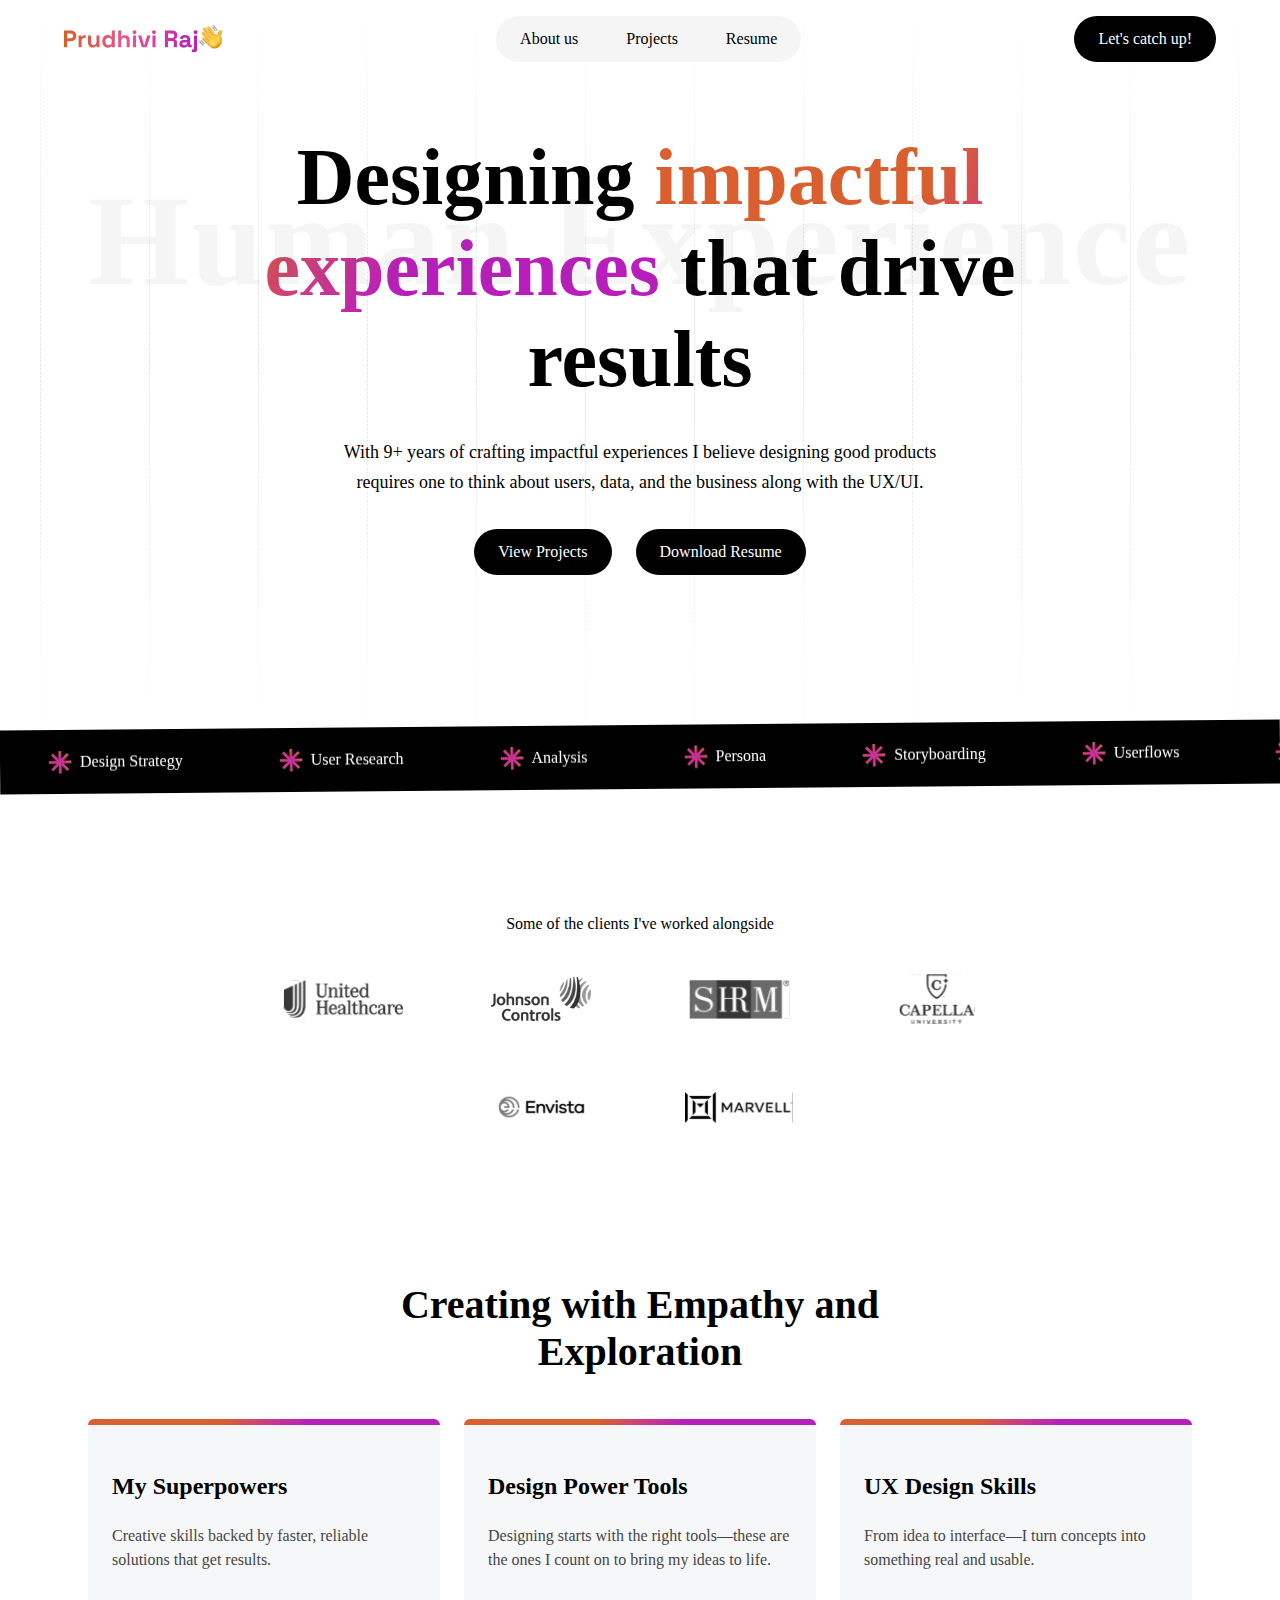
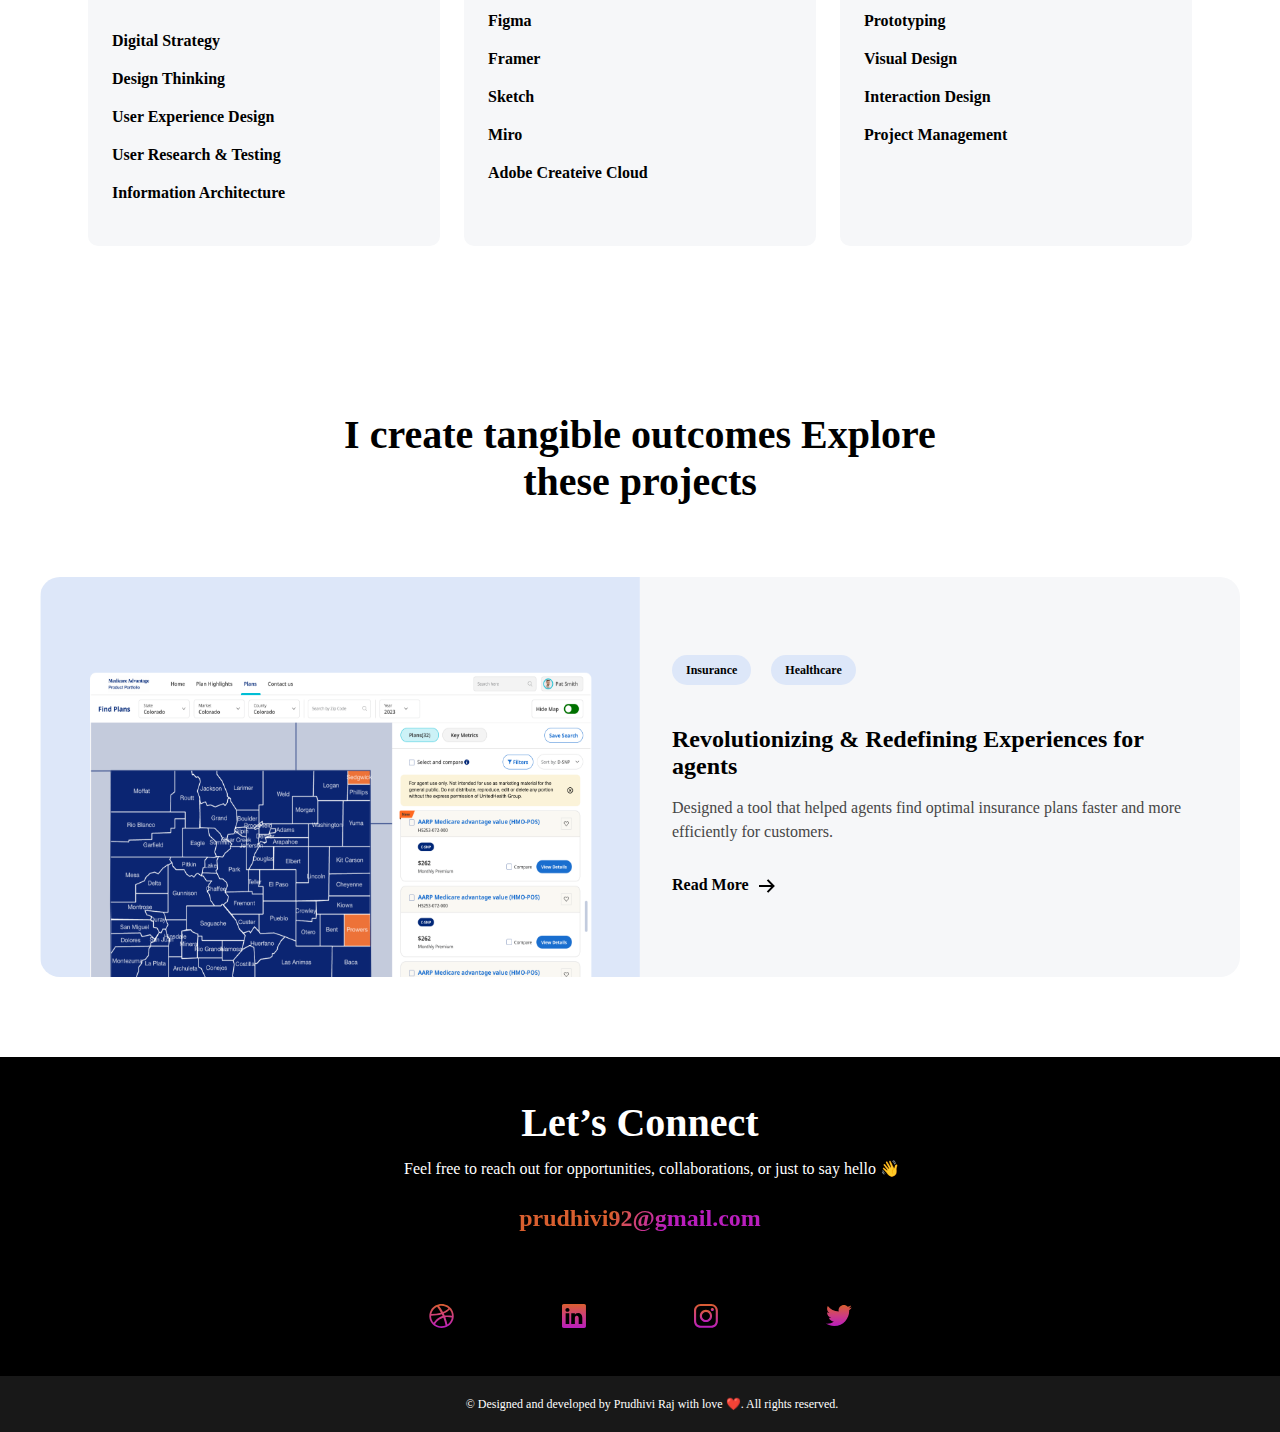
<file: index.html>
<html>

<head>
    <meta charset="UTF-8" />
    <meta name="viewport" content="width=device-width, initial-scale=1.0" />
    <title>Prudhivi Raj</title>
    <link rel="stylesheet" href="css/portfolio.css" />
</head>


<body>
    <div class="container">
        <!-- <div class="bgimage"> <img src="images/bgimage.png" alt="background"></div> -->
        <div class=navbar>
            <div class="logo">
                <a href="Home.html"><img src="images/prudhiviraj.svg" alt="dummylogo"></a>
            </div>
            <div>
                <ul class="nav">
                    <li class="navigation1">
                        <a href="#" class="Textlink2">About us</a>
                    </li>

                    <li class="navigation1">
                        <a href="#" class="Textlink2">Projects</a>
                    </li>
                    <li class="navigation1">
                        <a href="#" class="Textlink2">Resume</a>
                    </li>
                </ul>
            </div>
            <div class="btn">
                <button class="button">Let's catch up!</button>
                <div class="hamburger">

                    <span></span>
                    <span></span>
                    <span></span>

                </div>
            </div>

        </div>




        <div class="hero_section">
            <h1>Designing <span class="text_color">impactful
                    experiences </span>that drive results</h1>

            <p class="text_paragraph">
                With 9+ years of crafting impactful experiences I believe designing good products requires one to think
                about users, data, and the business along with the UX/UI.
            </p>
            <div class="actions">
                <div class="btn">
                    <button class="button">View Projects</button>
                </div>
                <div class="btn">
                    <button class="button">Download Resume</button>
                </div>
            </div>
        </div>
        <div class="bg_text">Human Experience</div>

    </div>

    <div class="scrolllist">
        <div class="scroll-one">
            <div class="card">
                <img src="images/Star.svg" alt="Girl in a jacket">
                <p>Design Strategy</p>
            </div>
            <div class="card">
                <img src="images/Star.svg" alt="Girl in a jacket">
                <p>User Research</p>
            </div>
            <div class="card">
                <img src="images/Star.svg" alt="Girl in a jacket">
                <p>Analysis</p>
            </div>
            <div class="card">
                <img src="images/Star.svg" alt="Girl in a jacket">
                <p>Persona</p>
            </div>
            <div class="card">
                <img src="images/Star.svg" alt="Girl in a jacket">
                <p>Storyboarding</p>
            </div>
            <div class="card">
                <img src="images/Star.svg" alt="Girl in a jacket">
                <p>Userflows</p>
            </div>
            <div class="card">
                <img src="images/Star.svg" alt="Girl in a jacket">
                <p>Information Architecture</p>
            </div>
            <div class="card">
                <img src="images/Star.svg" alt="Girl in a jacket">
                <p>Prototype</p>
            </div>
            <div class="card">
                <img src="images/Star.svg" alt="Girl in a jacket">
                <p>Branding</p>
            </div>
            <div class="card">
                <img src="images/Star.svg" alt="Girl in a jacket">
                <p>Visual Design</p>
            </div>
            <div class="card">
                <img src="images/Star.svg" alt="Girl in a jacket">
                <p>User Testing</p>
            </div>
            <div class="card">
                <img src="images/Star.svg" alt="Girl in a jacket">
                <p>Analysis</p>
            </div>
            <div class="card">
                <img src="images/Star.svg" alt="Girl in a jacket">
                <p>Iteration</p>
            </div>
            <div class="card">
                <img src="images/Star.svg" alt="Girl in a jacket">
                <p>Devloper Hands-off</p>
            </div>
            <div class="card">
                <img src="images/Star.svg" alt="Girl in a jacket">
                <p>Project Delivery</p>
            </div>

        </div>
        <div class="scroll-two">
            <div class="card">
                <img src="images/Star.svg" alt="Girl in a jacket">
                <p>Second Design</p>
            </div>
            <div class="card">
                <img src="images/Star.svg" alt="Girl in a jacket">
                <p>User Research</p>
            </div>
            <div class="card">
                <img src="images/Star.svg" alt="Girl in a jacket">
                <p>Analysis</p>
            </div>
            <div class="card">
                <img src="images/Star.svg" alt="Girl in a jacket">
                <p>Persona</p>
            </div>
            <div class="card">
                <img src="images/Star.svg" alt="Girl in a jacket">
                <p>Storyboarding</p>
            </div>
            <div class="card">
                <img src="images/Star.svg" alt="Girl in a jacket">
                <p>Userflows</p>
            </div>
            <div class="card">
                <img src="images/Star.svg" alt="Girl in a jacket">
                <p>Information Architecture</p>
            </div>
            <div class="card">
                <img src="images/Star.svg" alt="Girl in a jacket">
                <p>Prototype</p>
            </div>
            <div class="card">
                <img src="images/Star.svg" alt="Girl in a jacket">
                <p>Branding</p>
            </div>
            <div class="card">
                <img src="images/Star.svg" alt="Girl in a jacket">
                <p>Visual Design</p>
            </div>
            <div class="card">
                <img src="images/Star.svg" alt="Girl in a jacket">
                <p>User Testing</p>
            </div>
            <div class="card">
                <img src="images/Star.svg" alt="Girl in a jacket">
                <p>Analysis</p>
            </div>
            <div class="card">
                <img src="images/Star.svg" alt="Girl in a jacket">
                <p>Iteration</p>
            </div>
            <div class="card">
                <img src="images/Star.svg" alt="Girl in a jacket">
                <p>Devloper Hands-off</p>
            </div>
            <div class="card">
                <img src="images/Star.svg" alt="Girl in a jacket">
                <p>Project Delivery</p>
            </div>

        </div>
        <div class="scroll-three">
            <div class="card">
                <img src="images/Star.svg" alt="Girl in a jacket">
                <p>Thrid Design</p>
            </div>
            <div class="card">
                <img src="images/Star.svg" alt="Girl in a jacket">
                <p>User Research</p>
            </div>
            <div class="card">
                <img src="images/Star.svg" alt="Girl in a jacket">
                <p>Analysis</p>
            </div>
            <div class="card">
                <img src="images/Star.svg" alt="Girl in a jacket">
                <p>Persona</p>
            </div>
            <div class="card">
                <img src="images/Star.svg" alt="Girl in a jacket">
                <p>Storyboarding</p>
            </div>
            <div class="card">
                <img src="images/Star.svg" alt="Girl in a jacket">
                <p>Userflows</p>
            </div>
            <div class="card">
                <img src="images/Star.svg" alt="Girl in a jacket">
                <p>Information Architecture</p>
            </div>
            <div class="card">
                <img src="images/Star.svg" alt="Girl in a jacket">
                <p>Prototype</p>
            </div>
            <div class="card">
                <img src="images/Star.svg" alt="Girl in a jacket">
                <p>Branding</p>
            </div>
            <div class="card">
                <img src="images/Star.svg" alt="Girl in a jacket">
                <p>Visual Design</p>
            </div>
            <div class="card">
                <img src="images/Star.svg" alt="Girl in a jacket">
                <p>User Testing</p>
            </div>
            <div class="card">
                <img src="images/Star.svg" alt="Girl in a jacket">
                <p>Analysis</p>
            </div>
            <div class="card">
                <img src="images/Star.svg" alt="Girl in a jacket">
                <p>Iteration</p>
            </div>
            <div class="card">
                <img src="images/Star.svg" alt="Girl in a jacket">
                <p>Devloper Hands-off</p>
            </div>
            <div class="card">
                <img src="images/Star.svg" alt="Girl in a jacket">
                <p>Project Delivery</p>
            </div>

        </div>



    </div>




    <div class="logo_section">
        <p class="text_paragraph">
            Some of the clients I've worked alongside
        </p>
        <div class="Logo_Item">
            <div class="item">
                <img src="images/Group 14.svg" alt="Girl in a jacket">
            </div>
            <div class="item">
                <img src="images/Group 15.svg" alt="Girl in a jacket">
            </div>
            <div class="item">
                <img src="images/Group 16.svg" alt="Girl in a jacket">
            </div>
            <div class="item">
                <img src="images/Group 17.svg" alt="Girl in a jacket">
            </div>
            <div class="item">
                <img src="images/Group 18.svg" alt="Girl in a jacket">
            </div>
            <div class="item">
                <img src="images/Group 19.svg" alt="Girl in a jacket">
            </div>
        </div>
    </div>
    <div class="skills_section">
        <h2> Creating with Empathy and Exploration</h2>



        <div class="fold_section">
            <div class="skills">
                <div id="rectangle"></div>
                <h3>My Superpowers</h3>
                <p>
                    Creative skills backed by faster, reliable solutions that get results.
                </p>
                <ul style="padding-top: 20px;">
                    <li>
                        <a href="#" class="Text">Digital Strategy</a>
                    </li>
                    <li>
                        <a href="#" class="Text">Design Thinking</a>
                    </li>
                    <li>
                        <a href="#" class="Text">User Experience Design</a>
                    </li>
                    <li>
                        <a href="#" class="Text">User Research & Testing</a>
                    </li>
                    <li>
                        <a href="#" class="Text">Information Architecture</a>
                    </li>
                </ul>
            </div>

            <div class="skills">
                <div id="rectangle"></div>
                <h3>Design Power Tools</h3>
                <p>
                    Designing starts with the right tools—these are the ones I count on to bring my ideas to life.
                </p>
                <ul>
                    <li>
                        <a href="#" class="Text">Figma</a>
                    </li>
                    <li>
                        <a href="#" class="Text">Framer</a>
                    </li>
                    <li>
                        <a href="#" class="Text">Sketch</a>
                    </li>
                    <li>
                        <a href="#" class="Text">Miro</a>
                    </li>
                    <li>
                        <a href="#" class="Text">Adobe Createive Cloud</a>
                    </li>
                </ul>
            </div>
            <div class="skills">
                <div id="rectangle"></div>
                <h3>UX Design Skills</h3>
                <p>
                    From idea to interface—I turn concepts into something real and usable.
                </p>
                <ul>
                    <li>
                        <a href="#" class="Text">Prototyping</a>
                    </li>
                    <li>
                        <a href="#" class="Text">Visual Design</a>
                    </li>
                    <li>
                        <a href="#" class="Text">Interaction Design</a>
                    </li>
                    <li>
                        <a href="#" class="Text">Project Management</a>
                    </li>

                </ul>
            </div>


        </div>
    </div>
    <div class="projects_section">
        <h2> I create tangible outcomes Explore these projects</h2>
        <div class="project_a">
            <div class="image_area2">

                <img src="images/Banner.png" alt="Girl in a jacket">
            </div>
            <div class="text_area2">
                <span class="label" style="margin-right: 16px;">Insurance</span>
                <span class="label">Healthcare</span>


                <h3>Revolutionizing & Redefining Experiences for agents</h3>
                <p>

                    Designed a tool that helped agents find optimal insurance plans faster and more efficiently for
                    customers.
                </p>
                <div class="actions1">
                    <a href="Project Detail.html" class="Text"> Read More <img src="images/Arrow.svg" alt="Girl in a jacket"></a>
                </div>

            </div>
        </div>
        <!-- <div class="wholesection">
            <div class="project_a1">

                <div class="text_areabg"> -->
        <!-- <span class="label" style="margin-right: 16px;">Insurance</span>
                    <span class="label">Healthcare</span> -->
        <!-- <h3>Revolutionizing & Redefining Experiences for agents</h3>
                    <p>

                        Designed a tool that helped agents find optimal insurance plans faster and more efficiently for
                        customers.
                    </p>
                    <div class="actions1">
                        <a href="#" class="Text"> Read More <img src="images/Arrow.svg" alt="Girl in a jacket"></a>
                    </div>
                </div>
                <div class="image_areabg">
                </div>
            </div>
            <div class="project_a1">

                <div class="text_areabg">
                     <span class="label" style="margin-right: 16px;">Insurance</span>
                    <span class="label">Healthcare</span> -->
        <!-- <h3>Revolutionizing & Redefining Experiences for agents</h3>
        <p>

            Designed a tool that helped agents find optimal insurance plans faster and more efficiently for
            customers.
        </p>
        <div class="actions1">
            <a href="#" class="Text"> Read More <img src="images/Arrow.svg" alt="Girl in a jacket"></a>
        </div>
    </div> -->
        <!-- <div class="image_areabg">
    </div>
    </div>


    </div>

    </div> -->
        <!-- <div class="testimonal">
        <h2> What people say</h2>
        <div class="quote1">

            <div class="quote">
                <div class="colon">
                    <img src="images/quote image.svg" alt="Girl in a jacket">
                </div>
                <h3>
                    Very talented, very high potential designer. Interested in helping excel products and get
                    things
                    right.
                    Was able to figure out the direction of the startup, industry and product in no time.
                </h3>
                <p><b>Sai Krishna Reddy</p></b>
                <p>Senior Manager at Techolution</p>

            </div>
            <div class="image">

            </div>
        </div>
    </div> -->


    </div>
    <div class="footer">
        <div class="content">

            <!-- <h3>Are you ready for some design magic? <br><span class="text_color">Let’s Connect </span></br> -->
            <h2>Let’s Connect</h2>
            <p>Feel free to reach out for opportunities, collaborations, or just to say hello 👋
            </p>
        </div>

        <div class="contact">

            <!-- <div class="phone">
                <img src="images/Phone.svg" alt="Girl in a jacket">
                <p>+91 9502001931</p>

            </div> -->
            <div class="email">
                <!-- <img src="images/Email.svg" alt="Girl in a jacket"> -->
                <h3><span class="text_color">prudhivi92@gmail.com</span></h3>

            </div>
        </div>


        <div class="Socialmedia">

            <div class="dribble">
                <img src="images/Dribbble@2x.svg" alt="Girl in a jacket">


            </div>
            <div class="Linkedin">
                <img src="images/Linkedin@2x.svg" alt="Girl in a jacket">


            </div>
            <div class="Instagram">
                <img src="images/Instagram@2x 1.svg" alt="Girl in a jacket">

            </div>
            <div class="Twitter">
                <img src="images/Twitter@2x.svg" alt="Girl in a jacket">

            </div>

        </div>
        <div class="copyright">
            <p>© Designed and developed by Prudhivi Raj with love ❤️. All rights reserved.</p>

        </div>

    </div>

</body>

</html>
</file>
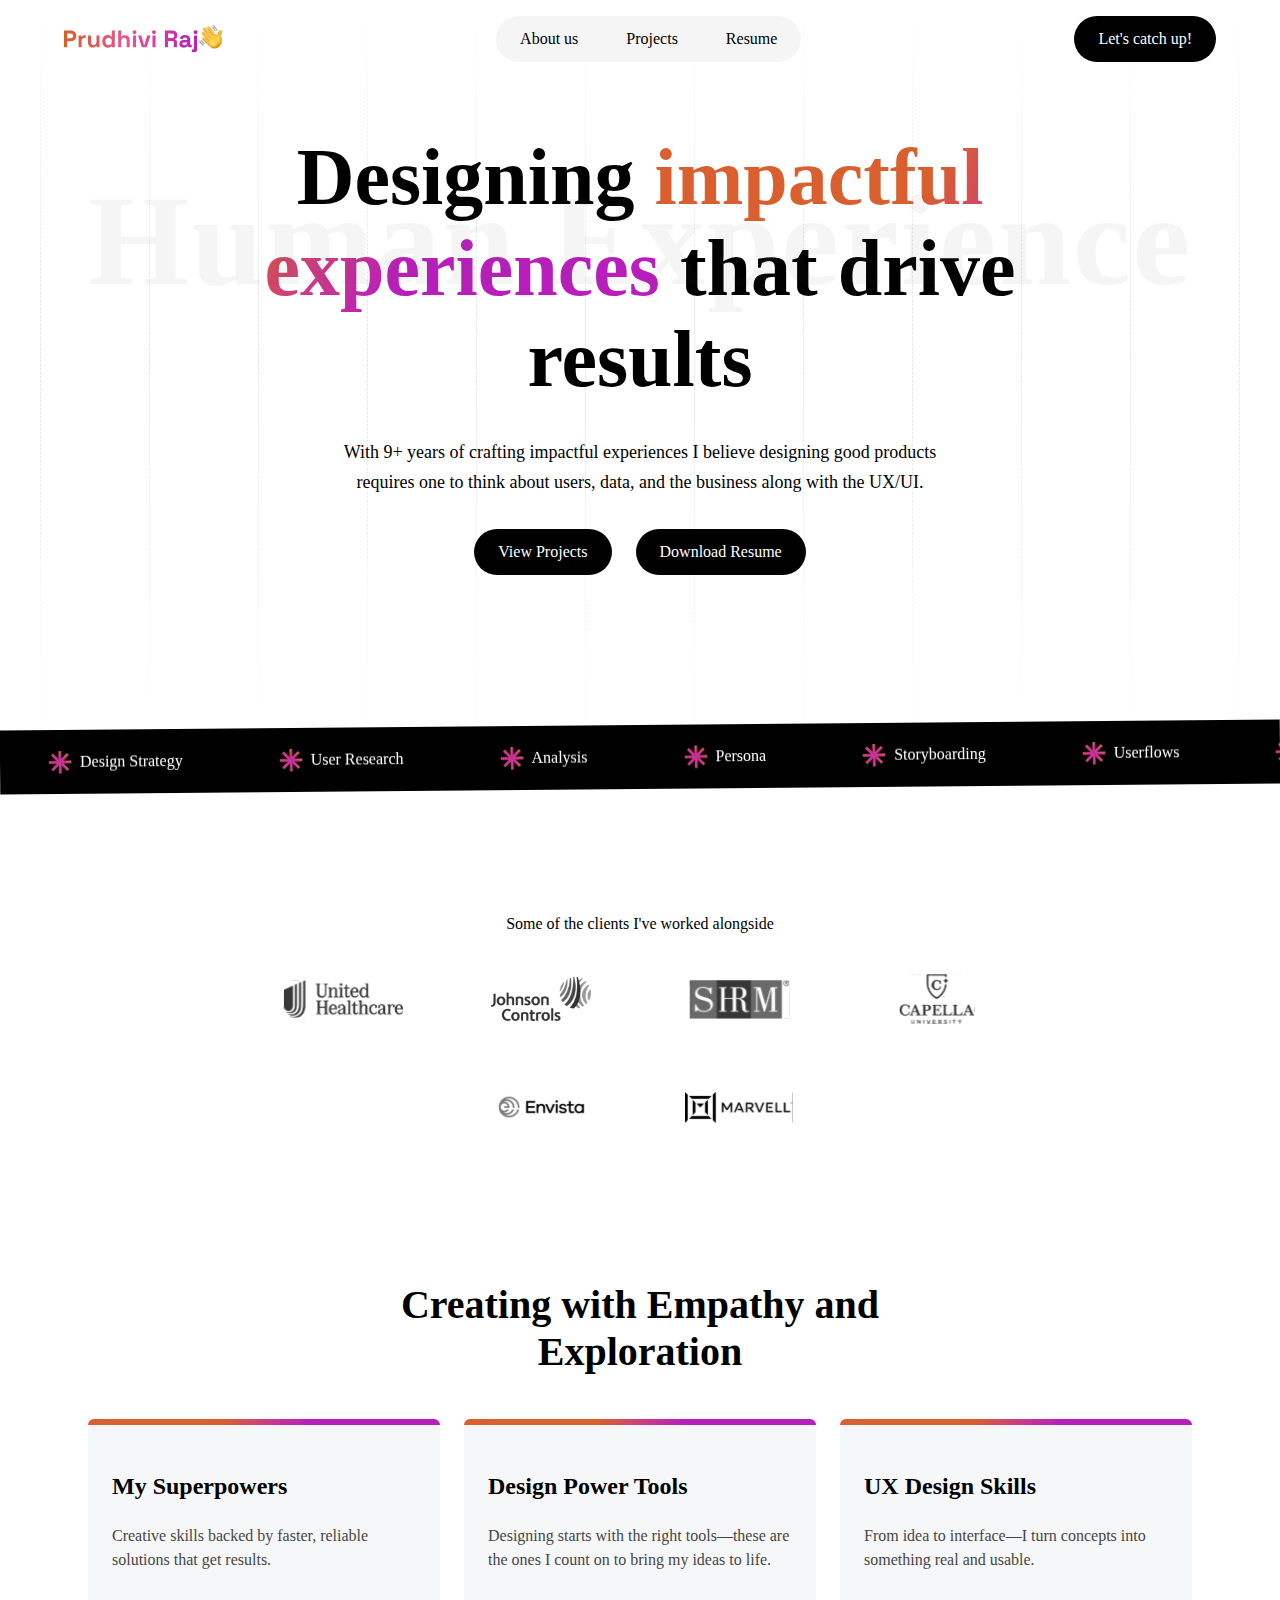
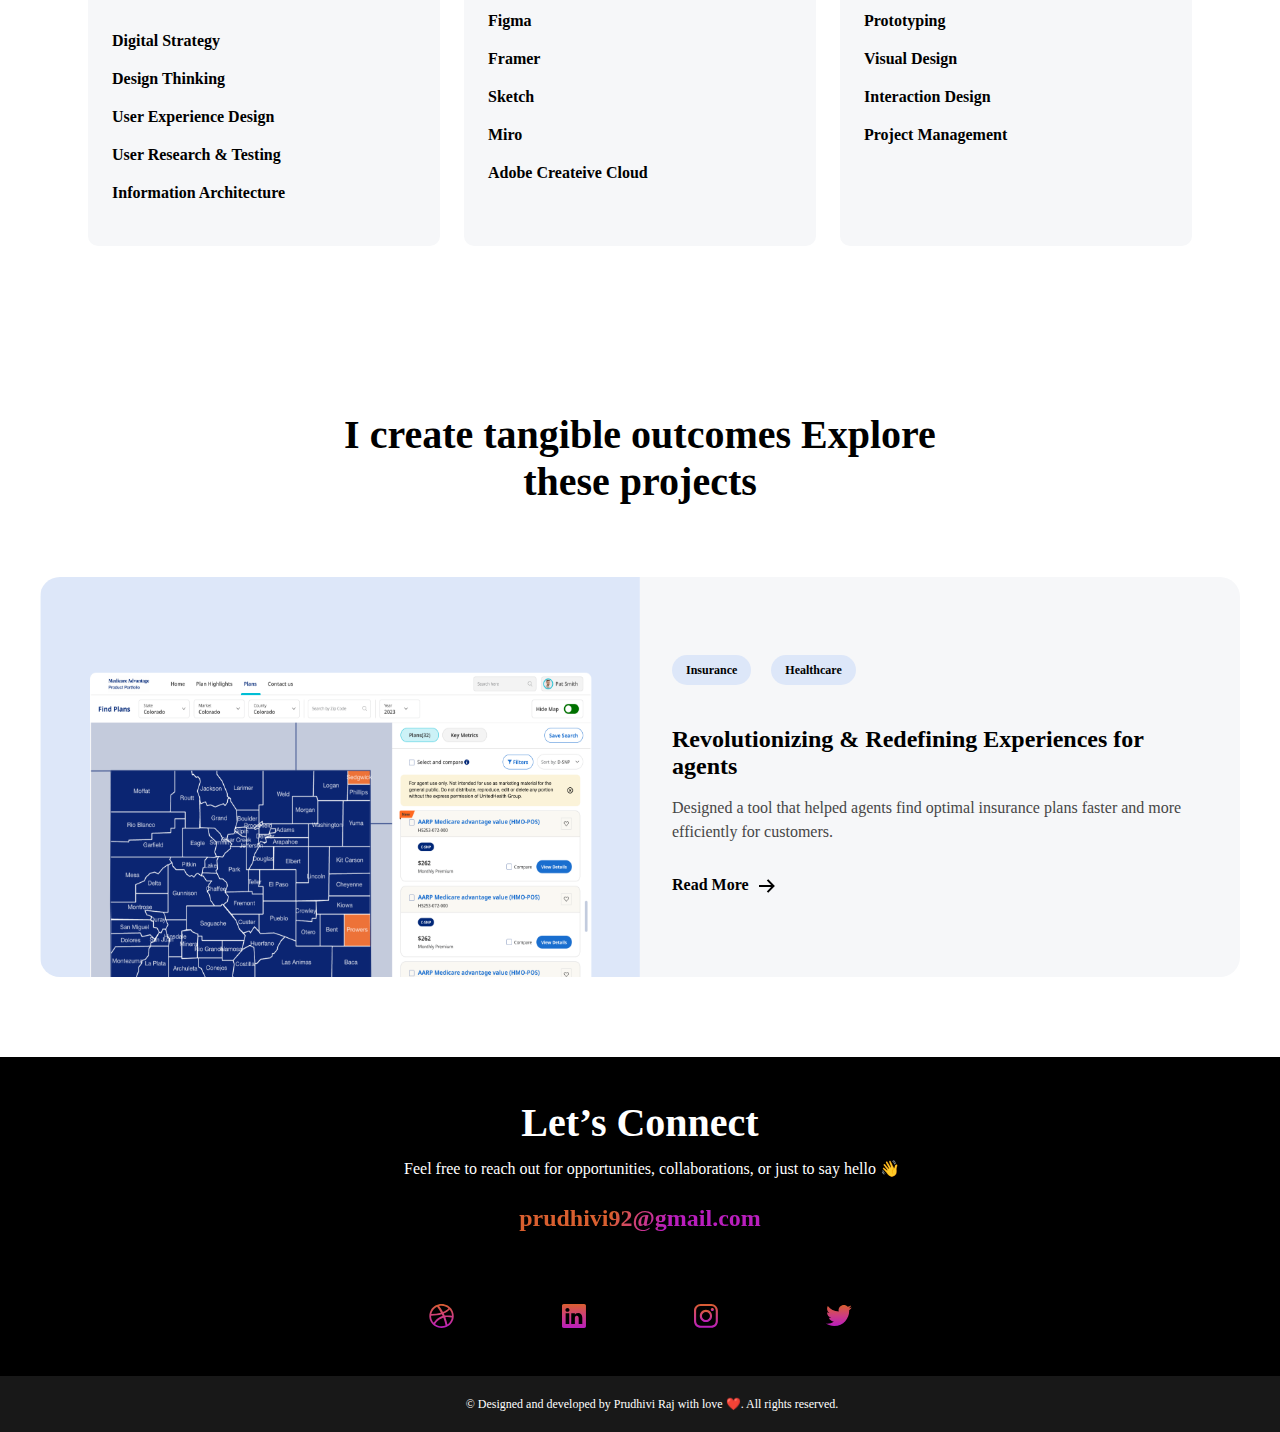
<file: docs/index.html>
<html>

<head>
    <meta charset="UTF-8" />
    <meta name="viewport" content="width=device-width, initial-scale=1.0" />
    <title>Prudhivi Raj</title>
    <link rel="stylesheet" href="/css/portfolio.css" />
</head>


<body>
    <div class="container">
        <!-- <div class="bgimage"> <img src="/images/bgimage.png" alt="background"></div> -->
        <div class=navbar>
            <div class="logo">
                <a href="Home.html"><img src="/images/prudhiviraj.svg" alt="dummylogo"></a>
            </div>
            <div>
                <ul class="nav">
                    <li class="navigation1">
                        <a href="#" class="Textlink2">About us</a>
                    </li>

                    <li class="navigation1">
                        <a href="#" class="Textlink2">Projects</a>
                    </li>
                    <li class="navigation1">
                        <a href="#" class="Textlink2">Resume</a>
                    </li>
                </ul>
            </div>
            <div class="btn">
                <button class="button">Let's catch up!</button>
                <div class="hamburger">

                    <span></span>
                    <span></span>
                    <span></span>

                </div>
            </div>

        </div>




        <div class="hero_section">
            <h1>Designing <span class="text_color">impactful
                    experiences </span>that drive results</h1>

            <p class="text_paragraph">
                With 9+ years of crafting impactful experiences I believe designing good products requires one to think
                about users, data, and the business along with the UX/UI.
            </p>
            <div class="actions">
                <div class="btn">
                    <button class="button">View Projects</button>
                </div>
                <div class="btn">
                    <button class="button">Download Resume</button>
                </div>
            </div>
        </div>
        <div class="bg_text">Human Experience</div>

    </div>

    <div class="scrolllist">
        <div class="scroll-one">
            <div class="card">
                <img src="/images/Star.svg" alt="Girl in a jacket">
                <p>Design Strategy</p>
            </div>
            <div class="card">
                <img src="/images/Star.svg" alt="Girl in a jacket">
                <p>User Research</p>
            </div>
            <div class="card">
                <img src="/images/Star.svg" alt="Girl in a jacket">
                <p>Analysis</p>
            </div>
            <div class="card">
                <img src="/images/Star.svg" alt="Girl in a jacket">
                <p>Persona</p>
            </div>
            <div class="card">
                <img src="/images/Star.svg" alt="Girl in a jacket">
                <p>Storyboarding</p>
            </div>
            <div class="card">
                <img src="/images/Star.svg" alt="Girl in a jacket">
                <p>Userflows</p>
            </div>
            <div class="card">
                <img src="/images/Star.svg" alt="Girl in a jacket">
                <p>Information Architecture</p>
            </div>
            <div class="card">
                <img src="/images/Star.svg" alt="Girl in a jacket">
                <p>Prototype</p>
            </div>
            <div class="card">
                <img src="/images/Star.svg" alt="Girl in a jacket">
                <p>Branding</p>
            </div>
            <div class="card">
                <img src="/images/Star.svg" alt="Girl in a jacket">
                <p>Visual Design</p>
            </div>
            <div class="card">
                <img src="/images/Star.svg" alt="Girl in a jacket">
                <p>User Testing</p>
            </div>
            <div class="card">
                <img src="/images/Star.svg" alt="Girl in a jacket">
                <p>Analysis</p>
            </div>
            <div class="card">
                <img src="/images/Star.svg" alt="Girl in a jacket">
                <p>Iteration</p>
            </div>
            <div class="card">
                <img src="/images/Star.svg" alt="Girl in a jacket">
                <p>Devloper Hands-off</p>
            </div>
            <div class="card">
                <img src="/images/Star.svg" alt="Girl in a jacket">
                <p>Project Delivery</p>
            </div>

        </div>
        <div class="scroll-two">
            <div class="card">
                <img src="/images/Star.svg" alt="Girl in a jacket">
                <p>Second Design</p>
            </div>
            <div class="card">
                <img src="/images/Star.svg" alt="Girl in a jacket">
                <p>User Research</p>
            </div>
            <div class="card">
                <img src="/images/Star.svg" alt="Girl in a jacket">
                <p>Analysis</p>
            </div>
            <div class="card">
                <img src="/images/Star.svg" alt="Girl in a jacket">
                <p>Persona</p>
            </div>
            <div class="card">
                <img src="/images/Star.svg" alt="Girl in a jacket">
                <p>Storyboarding</p>
            </div>
            <div class="card">
                <img src="/images/Star.svg" alt="Girl in a jacket">
                <p>Userflows</p>
            </div>
            <div class="card">
                <img src="/images/Star.svg" alt="Girl in a jacket">
                <p>Information Architecture</p>
            </div>
            <div class="card">
                <img src="/images/Star.svg" alt="Girl in a jacket">
                <p>Prototype</p>
            </div>
            <div class="card">
                <img src="/images/Star.svg" alt="Girl in a jacket">
                <p>Branding</p>
            </div>
            <div class="card">
                <img src="/images/Star.svg" alt="Girl in a jacket">
                <p>Visual Design</p>
            </div>
            <div class="card">
                <img src="/images/Star.svg" alt="Girl in a jacket">
                <p>User Testing</p>
            </div>
            <div class="card">
                <img src="/images/Star.svg" alt="Girl in a jacket">
                <p>Analysis</p>
            </div>
            <div class="card">
                <img src="/images/Star.svg" alt="Girl in a jacket">
                <p>Iteration</p>
            </div>
            <div class="card">
                <img src="/images/Star.svg" alt="Girl in a jacket">
                <p>Devloper Hands-off</p>
            </div>
            <div class="card">
                <img src="/images/Star.svg" alt="Girl in a jacket">
                <p>Project Delivery</p>
            </div>

        </div>
        <div class="scroll-three">
            <div class="card">
                <img src="/images/Star.svg" alt="Girl in a jacket">
                <p>Thrid Design</p>
            </div>
            <div class="card">
                <img src="/images/Star.svg" alt="Girl in a jacket">
                <p>User Research</p>
            </div>
            <div class="card">
                <img src="/images/Star.svg" alt="Girl in a jacket">
                <p>Analysis</p>
            </div>
            <div class="card">
                <img src="/images/Star.svg" alt="Girl in a jacket">
                <p>Persona</p>
            </div>
            <div class="card">
                <img src="/images/Star.svg" alt="Girl in a jacket">
                <p>Storyboarding</p>
            </div>
            <div class="card">
                <img src="/images/Star.svg" alt="Girl in a jacket">
                <p>Userflows</p>
            </div>
            <div class="card">
                <img src="/images/Star.svg" alt="Girl in a jacket">
                <p>Information Architecture</p>
            </div>
            <div class="card">
                <img src="/images/Star.svg" alt="Girl in a jacket">
                <p>Prototype</p>
            </div>
            <div class="card">
                <img src="/images/Star.svg" alt="Girl in a jacket">
                <p>Branding</p>
            </div>
            <div class="card">
                <img src="/images/Star.svg" alt="Girl in a jacket">
                <p>Visual Design</p>
            </div>
            <div class="card">
                <img src="/images/Star.svg" alt="Girl in a jacket">
                <p>User Testing</p>
            </div>
            <div class="card">
                <img src="/images/Star.svg" alt="Girl in a jacket">
                <p>Analysis</p>
            </div>
            <div class="card">
                <img src="/images/Star.svg" alt="Girl in a jacket">
                <p>Iteration</p>
            </div>
            <div class="card">
                <img src="/images/Star.svg" alt="Girl in a jacket">
                <p>Devloper Hands-off</p>
            </div>
            <div class="card">
                <img src="/images/Star.svg" alt="Girl in a jacket">
                <p>Project Delivery</p>
            </div>

        </div>



    </div>




    <div class="logo_section">
        <p class="text_paragraph">
            Some of the clients I've worked alongside
        </p>
        <div class="Logo_Item">
            <div class="item">
                <img src="/images/Group 14.svg" alt="Girl in a jacket">
            </div>
            <div class="item">
                <img src="/images/Group 15.svg" alt="Girl in a jacket">
            </div>
            <div class="item">
                <img src="/images/Group 16.svg" alt="Girl in a jacket">
            </div>
            <div class="item">
                <img src="/images/Group 17.svg" alt="Girl in a jacket">
            </div>
            <div class="item">
                <img src="/images/Group 18.svg" alt="Girl in a jacket">
            </div>
            <div class="item">
                <img src="/images/Group 19.svg" alt="Girl in a jacket">
            </div>
        </div>
    </div>
    <div class="skills_section">
        <h2> Creating with Empathy and Exploration</h2>



        <div class="fold_section">
            <div class="skills">
                <div id="rectangle"></div>
                <h3>My Superpowers</h3>
                <p>
                    Creative skills backed by faster, reliable solutions that get results.
                </p>
                <ul style="padding-top: 20px;">
                    <li>
                        <a href="#" class="Text">Digital Strategy</a>
                    </li>
                    <li>
                        <a href="#" class="Text">Design Thinking</a>
                    </li>
                    <li>
                        <a href="#" class="Text">User Experience Design</a>
                    </li>
                    <li>
                        <a href="#" class="Text">User Research & Testing</a>
                    </li>
                    <li>
                        <a href="#" class="Text">Information Architecture</a>
                    </li>
                </ul>
            </div>

            <div class="skills">
                <div id="rectangle"></div>
                <h3>Design Power Tools</h3>
                <p>
                    Designing starts with the right tools—these are the ones I count on to bring my ideas to life.
                </p>
                <ul>
                    <li>
                        <a href="#" class="Text">Figma</a>
                    </li>
                    <li>
                        <a href="#" class="Text">Framer</a>
                    </li>
                    <li>
                        <a href="#" class="Text">Sketch</a>
                    </li>
                    <li>
                        <a href="#" class="Text">Miro</a>
                    </li>
                    <li>
                        <a href="#" class="Text">Adobe Createive Cloud</a>
                    </li>
                </ul>
            </div>
            <div class="skills">
                <div id="rectangle"></div>
                <h3>UX Design Skills</h3>
                <p>
                    From idea to interface—I turn concepts into something real and usable.
                </p>
                <ul>
                    <li>
                        <a href="#" class="Text">Prototyping</a>
                    </li>
                    <li>
                        <a href="#" class="Text">Visual Design</a>
                    </li>
                    <li>
                        <a href="#" class="Text">Interaction Design</a>
                    </li>
                    <li>
                        <a href="#" class="Text">Project Management</a>
                    </li>

                </ul>
            </div>


        </div>
    </div>
    <div class="projects_section">
        <h2> I create tangible outcomes Explore these projects</h2>
        <div class="project_a">
            <div class="image_area2">

                <img src="/images/Banner.png" alt="Girl in a jacket">
            </div>
            <div class="text_area2">
                <span class="label" style="margin-right: 16px;">Insurance</span>
                <span class="label">Healthcare</span>


                <h3>Revolutionizing & Redefining Experiences for agents</h3>
                <p>

                    Designed a tool that helped agents find optimal insurance plans faster and more efficiently for
                    customers.
                </p>
                <div class="actions1">
                    <a href="#" class="Text"> Read More <img src="/images/Arrow.svg" alt="Girl in a jacket"></a>
                </div>

            </div>
        </div>
        <!-- <div class="wholesection">
            <div class="project_a1">

                <div class="text_areabg"> -->
        <!-- <span class="label" style="margin-right: 16px;">Insurance</span>
                    <span class="label">Healthcare</span> -->
        <!-- <h3>Revolutionizing & Redefining Experiences for agents</h3>
                    <p>

                        Designed a tool that helped agents find optimal insurance plans faster and more efficiently for
                        customers.
                    </p>
                    <div class="actions1">
                        <a href="#" class="Text"> Read More <img src="/images/Arrow.svg" alt="Girl in a jacket"></a>
                    </div>
                </div>
                <div class="image_areabg">
                </div>
            </div>
            <div class="project_a1">

                <div class="text_areabg">
                     <span class="label" style="margin-right: 16px;">Insurance</span>
                    <span class="label">Healthcare</span> -->
        <!-- <h3>Revolutionizing & Redefining Experiences for agents</h3>
        <p>

            Designed a tool that helped agents find optimal insurance plans faster and more efficiently for
            customers.
        </p>
        <div class="actions1">
            <a href="#" class="Text"> Read More <img src="/images/Arrow.svg" alt="Girl in a jacket"></a>
        </div>
    </div> -->
        <!-- <div class="image_areabg">
    </div>
    </div>


    </div>

    </div> -->
        <!-- <div class="testimonal">
        <h2> What people say</h2>
        <div class="quote1">

            <div class="quote">
                <div class="colon">
                    <img src="/images/quote image.svg" alt="Girl in a jacket">
                </div>
                <h3>
                    Very talented, very high potential designer. Interested in helping excel products and get
                    things
                    right.
                    Was able to figure out the direction of the startup, industry and product in no time.
                </h3>
                <p><b>Sai Krishna Reddy</p></b>
                <p>Senior Manager at Techolution</p>

            </div>
            <div class="image">

            </div>
        </div>
    </div> -->


    </div>
    <div class="footer">
        <div class="content">

            <!-- <h3>Are you ready for some design magic? <br><span class="text_color">Let’s Connect </span></br> -->
            <h2>Let’s Connect</h2>
            <p>Feel free to reach out for opportunities, collaborations, or just to say hello 👋
            </p>
        </div>

        <div class="contact">

            <!-- <div class="phone">
                <img src="/images/Phone.svg" alt="Girl in a jacket">
                <p>+91 9502001931</p>

            </div> -->
            <div class="email">
                <!-- <img src="/images/Email.svg" alt="Girl in a jacket"> -->
                <h3><span class="text_color">prudhivi92@gmail.com</span></h3>

            </div>
        </div>


        <div class="Socialmedia">

            <div class="dribble">
                <img src="/images/Dribbble@2x.svg" alt="Girl in a jacket">


            </div>
            <div class="Linkedin">
                <img src="/images/Linkedin@2x.svg" alt="Girl in a jacket">


            </div>
            <div class="Instagram">
                <img src="/images/Instagram@2x 1.svg" alt="Girl in a jacket">

            </div>
            <div class="Twitter">
                <img src="/images/Twitter@2x.svg" alt="Girl in a jacket">

            </div>

        </div>
        <div class="copyright">
            <p>© Designed and developed by Prudhivi Raj with love ❤️. All rights reserved.</p>

        </div>

    </div>

</body>

</html>
</file>
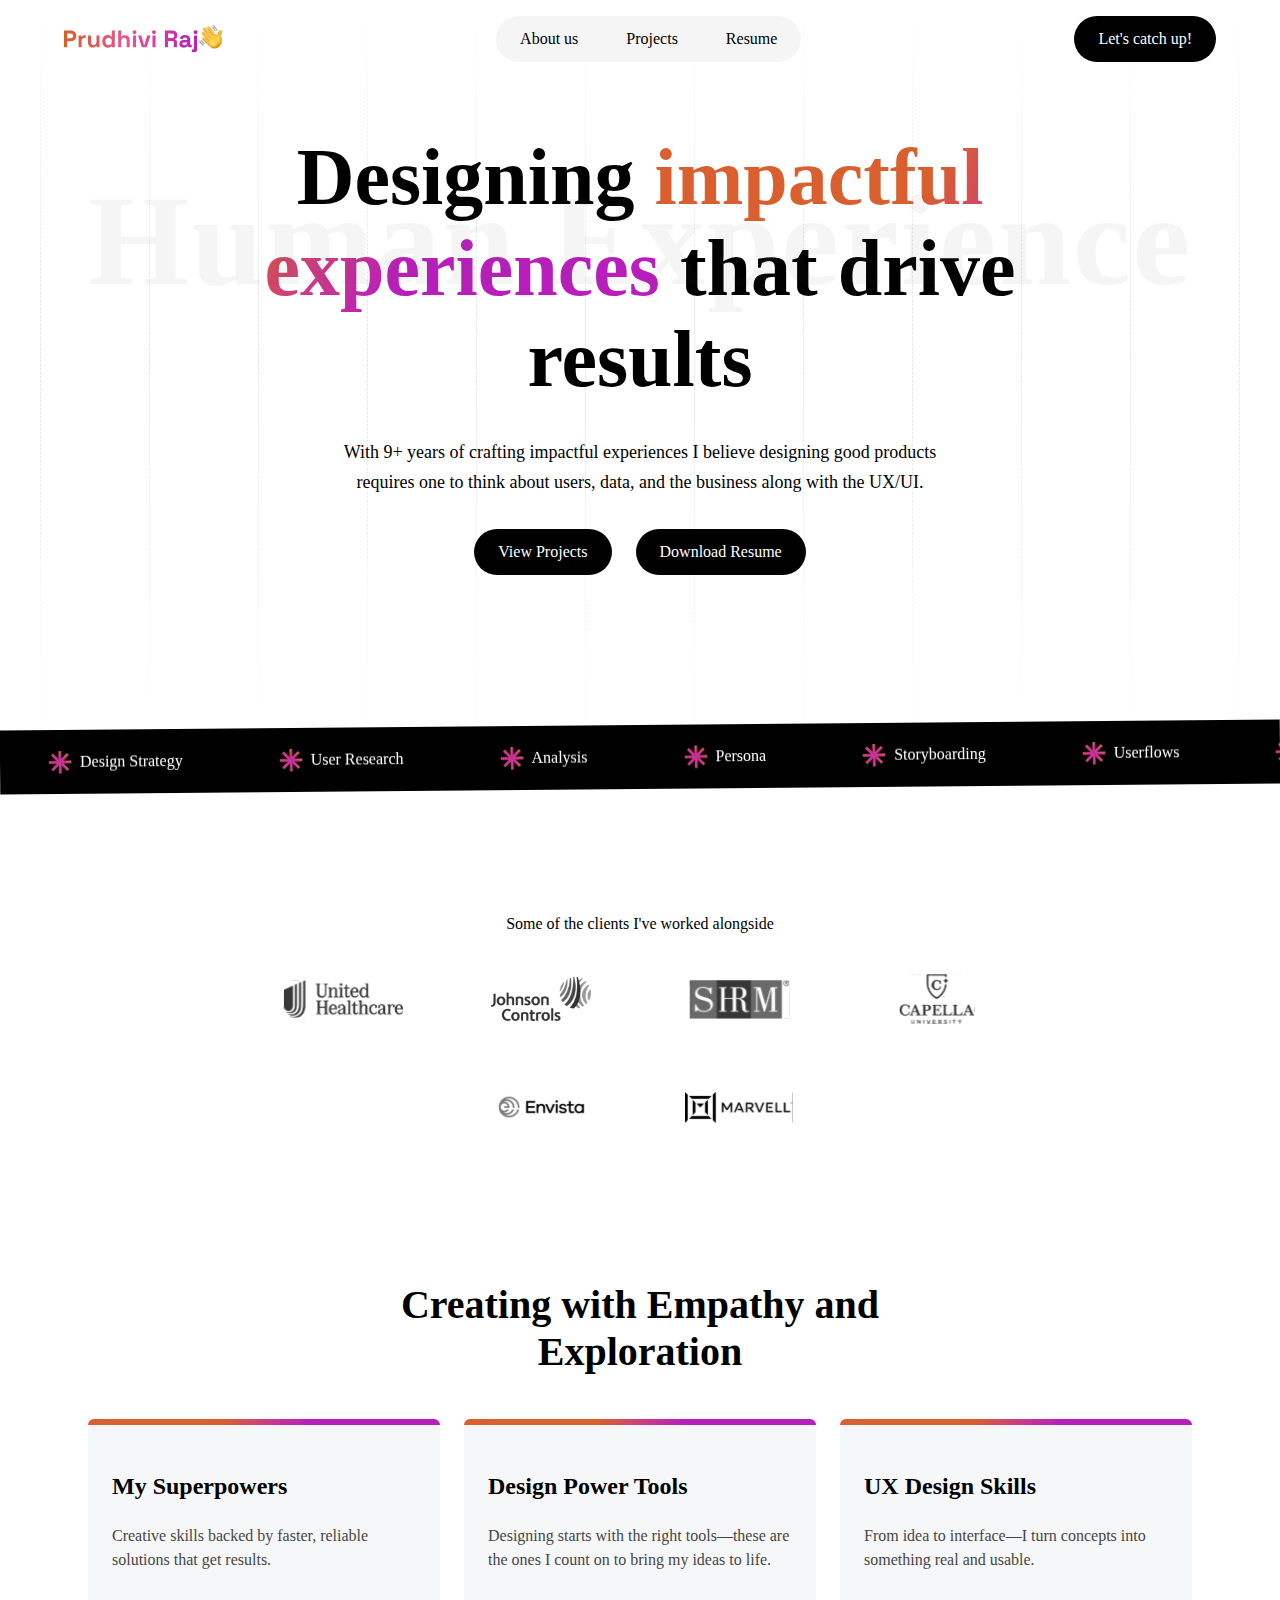
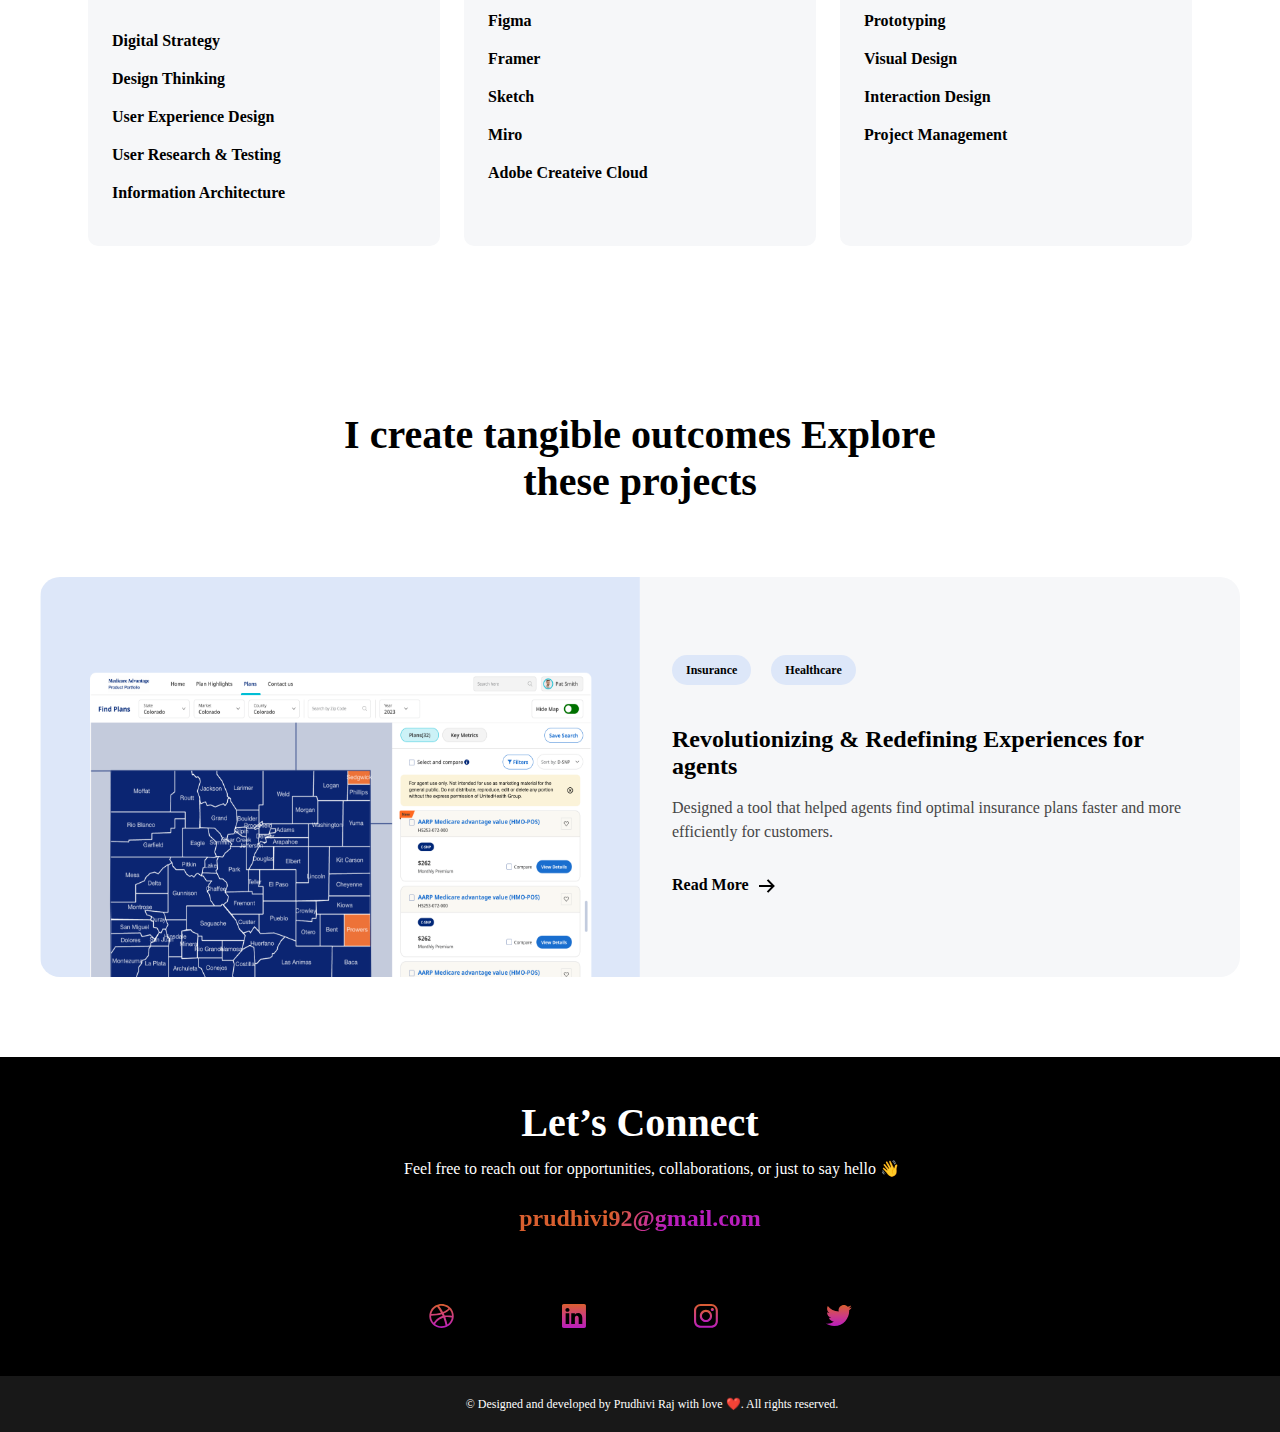
<file: html/index.html>
<html>

<head>
    <meta charset="UTF-8" />
    <meta name="viewport" content="width=device-width, initial-scale=1.0" />
    <title>Prudhivi Raj</title>
    <link rel="stylesheet" href="/css/portfolio.css" />
</head>


<body>
    <div class="container">
        <!-- <div class="bgimage"> <img src="/images/bgimage.png" alt="background"></div> -->
        <div class=navbar>
            <div class="logo">
                <a href="Home.html"><img src="/images/prudhiviraj.svg" alt="dummylogo"></a>
            </div>
            <div>
                <ul class="nav">
                    <li class="navigation1">
                        <a href="#" class="Textlink2">About us</a>
                    </li>

                    <li class="navigation1">
                        <a href="#" class="Textlink2">Projects</a>
                    </li>
                    <li class="navigation1">
                        <a href="#" class="Textlink2">Resume</a>
                    </li>
                </ul>
            </div>
            <div class="btn">
                <button class="button">Let's catch up!</button>
                <div class="hamburger">

                    <span></span>
                    <span></span>
                    <span></span>

                </div>
            </div>

        </div>




        <div class="hero_section">
            <h1>Designing <span class="text_color">impactful
                    experiences </span>that drive results</h1>

            <p class="text_paragraph">
                With 9+ years of crafting impactful experiences I believe designing good products requires one to think
                about users, data, and the business along with the UX/UI.
            </p>
            <div class="actions">
                <div class="btn">
                    <button class="button">View Projects</button>
                </div>
                <div class="btn">
                    <button class="button">Download Resume</button>
                </div>
            </div>
        </div>
        <div class="bg_text">Human Experience</div>

    </div>

    <div class="scrolllist">
        <div class="scroll-one">
            <div class="card">
                <img src="/images/Star.svg" alt="Girl in a jacket">
                <p>Design Strategy</p>
            </div>
            <div class="card">
                <img src="/images/Star.svg" alt="Girl in a jacket">
                <p>User Research</p>
            </div>
            <div class="card">
                <img src="/images/Star.svg" alt="Girl in a jacket">
                <p>Analysis</p>
            </div>
            <div class="card">
                <img src="/images/Star.svg" alt="Girl in a jacket">
                <p>Persona</p>
            </div>
            <div class="card">
                <img src="/images/Star.svg" alt="Girl in a jacket">
                <p>Storyboarding</p>
            </div>
            <div class="card">
                <img src="/images/Star.svg" alt="Girl in a jacket">
                <p>Userflows</p>
            </div>
            <div class="card">
                <img src="/images/Star.svg" alt="Girl in a jacket">
                <p>Information Architecture</p>
            </div>
            <div class="card">
                <img src="/images/Star.svg" alt="Girl in a jacket">
                <p>Prototype</p>
            </div>
            <div class="card">
                <img src="/images/Star.svg" alt="Girl in a jacket">
                <p>Branding</p>
            </div>
            <div class="card">
                <img src="/images/Star.svg" alt="Girl in a jacket">
                <p>Visual Design</p>
            </div>
            <div class="card">
                <img src="/images/Star.svg" alt="Girl in a jacket">
                <p>User Testing</p>
            </div>
            <div class="card">
                <img src="/images/Star.svg" alt="Girl in a jacket">
                <p>Analysis</p>
            </div>
            <div class="card">
                <img src="/images/Star.svg" alt="Girl in a jacket">
                <p>Iteration</p>
            </div>
            <div class="card">
                <img src="/images/Star.svg" alt="Girl in a jacket">
                <p>Devloper Hands-off</p>
            </div>
            <div class="card">
                <img src="/images/Star.svg" alt="Girl in a jacket">
                <p>Project Delivery</p>
            </div>

        </div>
        <div class="scroll-two">
            <div class="card">
                <img src="/images/Star.svg" alt="Girl in a jacket">
                <p>Second Design</p>
            </div>
            <div class="card">
                <img src="/images/Star.svg" alt="Girl in a jacket">
                <p>User Research</p>
            </div>
            <div class="card">
                <img src="/images/Star.svg" alt="Girl in a jacket">
                <p>Analysis</p>
            </div>
            <div class="card">
                <img src="/images/Star.svg" alt="Girl in a jacket">
                <p>Persona</p>
            </div>
            <div class="card">
                <img src="/images/Star.svg" alt="Girl in a jacket">
                <p>Storyboarding</p>
            </div>
            <div class="card">
                <img src="/images/Star.svg" alt="Girl in a jacket">
                <p>Userflows</p>
            </div>
            <div class="card">
                <img src="/images/Star.svg" alt="Girl in a jacket">
                <p>Information Architecture</p>
            </div>
            <div class="card">
                <img src="/images/Star.svg" alt="Girl in a jacket">
                <p>Prototype</p>
            </div>
            <div class="card">
                <img src="/images/Star.svg" alt="Girl in a jacket">
                <p>Branding</p>
            </div>
            <div class="card">
                <img src="/images/Star.svg" alt="Girl in a jacket">
                <p>Visual Design</p>
            </div>
            <div class="card">
                <img src="/images/Star.svg" alt="Girl in a jacket">
                <p>User Testing</p>
            </div>
            <div class="card">
                <img src="/images/Star.svg" alt="Girl in a jacket">
                <p>Analysis</p>
            </div>
            <div class="card">
                <img src="/images/Star.svg" alt="Girl in a jacket">
                <p>Iteration</p>
            </div>
            <div class="card">
                <img src="/images/Star.svg" alt="Girl in a jacket">
                <p>Devloper Hands-off</p>
            </div>
            <div class="card">
                <img src="/images/Star.svg" alt="Girl in a jacket">
                <p>Project Delivery</p>
            </div>

        </div>
        <div class="scroll-three">
            <div class="card">
                <img src="/images/Star.svg" alt="Girl in a jacket">
                <p>Thrid Design</p>
            </div>
            <div class="card">
                <img src="/images/Star.svg" alt="Girl in a jacket">
                <p>User Research</p>
            </div>
            <div class="card">
                <img src="/images/Star.svg" alt="Girl in a jacket">
                <p>Analysis</p>
            </div>
            <div class="card">
                <img src="/images/Star.svg" alt="Girl in a jacket">
                <p>Persona</p>
            </div>
            <div class="card">
                <img src="/images/Star.svg" alt="Girl in a jacket">
                <p>Storyboarding</p>
            </div>
            <div class="card">
                <img src="/images/Star.svg" alt="Girl in a jacket">
                <p>Userflows</p>
            </div>
            <div class="card">
                <img src="/images/Star.svg" alt="Girl in a jacket">
                <p>Information Architecture</p>
            </div>
            <div class="card">
                <img src="/images/Star.svg" alt="Girl in a jacket">
                <p>Prototype</p>
            </div>
            <div class="card">
                <img src="/images/Star.svg" alt="Girl in a jacket">
                <p>Branding</p>
            </div>
            <div class="card">
                <img src="/images/Star.svg" alt="Girl in a jacket">
                <p>Visual Design</p>
            </div>
            <div class="card">
                <img src="/images/Star.svg" alt="Girl in a jacket">
                <p>User Testing</p>
            </div>
            <div class="card">
                <img src="/images/Star.svg" alt="Girl in a jacket">
                <p>Analysis</p>
            </div>
            <div class="card">
                <img src="/images/Star.svg" alt="Girl in a jacket">
                <p>Iteration</p>
            </div>
            <div class="card">
                <img src="/images/Star.svg" alt="Girl in a jacket">
                <p>Devloper Hands-off</p>
            </div>
            <div class="card">
                <img src="/images/Star.svg" alt="Girl in a jacket">
                <p>Project Delivery</p>
            </div>

        </div>



    </div>




    <div class="logo_section">
        <p class="text_paragraph">
            Some of the clients I've worked alongside
        </p>
        <div class="Logo_Item">
            <div class="item">
                <img src="/images/Group 14.svg" alt="Girl in a jacket">
            </div>
            <div class="item">
                <img src="/images/Group 15.svg" alt="Girl in a jacket">
            </div>
            <div class="item">
                <img src="/images/Group 16.svg" alt="Girl in a jacket">
            </div>
            <div class="item">
                <img src="/images/Group 17.svg" alt="Girl in a jacket">
            </div>
            <div class="item">
                <img src="/images/Group 18.svg" alt="Girl in a jacket">
            </div>
            <div class="item">
                <img src="/images/Group 19.svg" alt="Girl in a jacket">
            </div>
        </div>
    </div>
    <div class="skills_section">
        <h2> Creating with Empathy and Exploration</h2>



        <div class="fold_section">
            <div class="skills">
                <div id="rectangle"></div>
                <h3>My Superpowers</h3>
                <p>
                    Creative skills backed by faster, reliable solutions that get results.
                </p>
                <ul style="padding-top: 20px;">
                    <li>
                        <a href="#" class="Text">Digital Strategy</a>
                    </li>
                    <li>
                        <a href="#" class="Text">Design Thinking</a>
                    </li>
                    <li>
                        <a href="#" class="Text">User Experience Design</a>
                    </li>
                    <li>
                        <a href="#" class="Text">User Research & Testing</a>
                    </li>
                    <li>
                        <a href="#" class="Text">Information Architecture</a>
                    </li>
                </ul>
            </div>

            <div class="skills">
                <div id="rectangle"></div>
                <h3>Design Power Tools</h3>
                <p>
                    Designing starts with the right tools—these are the ones I count on to bring my ideas to life.
                </p>
                <ul>
                    <li>
                        <a href="#" class="Text">Figma</a>
                    </li>
                    <li>
                        <a href="#" class="Text">Framer</a>
                    </li>
                    <li>
                        <a href="#" class="Text">Sketch</a>
                    </li>
                    <li>
                        <a href="#" class="Text">Miro</a>
                    </li>
                    <li>
                        <a href="#" class="Text">Adobe Createive Cloud</a>
                    </li>
                </ul>
            </div>
            <div class="skills">
                <div id="rectangle"></div>
                <h3>UX Design Skills</h3>
                <p>
                    From idea to interface—I turn concepts into something real and usable.
                </p>
                <ul>
                    <li>
                        <a href="#" class="Text">Prototyping</a>
                    </li>
                    <li>
                        <a href="#" class="Text">Visual Design</a>
                    </li>
                    <li>
                        <a href="#" class="Text">Interaction Design</a>
                    </li>
                    <li>
                        <a href="#" class="Text">Project Management</a>
                    </li>

                </ul>
            </div>


        </div>
    </div>
    <div class="projects_section">
        <h2> I create tangible outcomes Explore these projects</h2>
        <div class="project_a">
            <div class="image_area2">

                <img src="/images/Banner.png" alt="Girl in a jacket">
            </div>
            <div class="text_area2">
                <span class="label" style="margin-right: 16px;">Insurance</span>
                <span class="label">Healthcare</span>


                <h3>Revolutionizing & Redefining Experiences for agents</h3>
                <p>

                    Designed a tool that helped agents find optimal insurance plans faster and more efficiently for
                    customers.
                </p>
                <div class="actions1">
                    <a href="Project Detail.html" class="Text"> Read More <img src="/images/Arrow.svg" alt="Girl in a jacket"></a>
                </div>

            </div>
        </div>
        <!-- <div class="wholesection">
            <div class="project_a1">

                <div class="text_areabg"> -->
        <!-- <span class="label" style="margin-right: 16px;">Insurance</span>
                    <span class="label">Healthcare</span> -->
        <!-- <h3>Revolutionizing & Redefining Experiences for agents</h3>
                    <p>

                        Designed a tool that helped agents find optimal insurance plans faster and more efficiently for
                        customers.
                    </p>
                    <div class="actions1">
                        <a href="#" class="Text"> Read More <img src="/images/Arrow.svg" alt="Girl in a jacket"></a>
                    </div>
                </div>
                <div class="image_areabg">
                </div>
            </div>
            <div class="project_a1">

                <div class="text_areabg">
                     <span class="label" style="margin-right: 16px;">Insurance</span>
                    <span class="label">Healthcare</span> -->
        <!-- <h3>Revolutionizing & Redefining Experiences for agents</h3>
        <p>

            Designed a tool that helped agents find optimal insurance plans faster and more efficiently for
            customers.
        </p>
        <div class="actions1">
            <a href="#" class="Text"> Read More <img src="/images/Arrow.svg" alt="Girl in a jacket"></a>
        </div>
    </div> -->
        <!-- <div class="image_areabg">
    </div>
    </div>


    </div>

    </div> -->
        <!-- <div class="testimonal">
        <h2> What people say</h2>
        <div class="quote1">

            <div class="quote">
                <div class="colon">
                    <img src="/images/quote image.svg" alt="Girl in a jacket">
                </div>
                <h3>
                    Very talented, very high potential designer. Interested in helping excel products and get
                    things
                    right.
                    Was able to figure out the direction of the startup, industry and product in no time.
                </h3>
                <p><b>Sai Krishna Reddy</p></b>
                <p>Senior Manager at Techolution</p>

            </div>
            <div class="image">

            </div>
        </div>
    </div> -->


    </div>
    <div class="footer">
        <div class="content">

            <!-- <h3>Are you ready for some design magic? <br><span class="text_color">Let’s Connect </span></br> -->
            <h2>Let’s Connect</h2>
            <p>Feel free to reach out for opportunities, collaborations, or just to say hello 👋
            </p>
        </div>

        <div class="contact">

            <!-- <div class="phone">
                <img src="/images/Phone.svg" alt="Girl in a jacket">
                <p>+91 9502001931</p>

            </div> -->
            <div class="email">
                <!-- <img src="/images/Email.svg" alt="Girl in a jacket"> -->
                <h3><span class="text_color">prudhivi92@gmail.com</span></h3>

            </div>
        </div>


        <div class="Socialmedia">

            <div class="dribble">
                <img src="/images/Dribbble@2x.svg" alt="Girl in a jacket">


            </div>
            <div class="Linkedin">
                <img src="/images/Linkedin@2x.svg" alt="Girl in a jacket">


            </div>
            <div class="Instagram">
                <img src="/images/Instagram@2x 1.svg" alt="Girl in a jacket">

            </div>
            <div class="Twitter">
                <img src="/images/Twitter@2x.svg" alt="Girl in a jacket">

            </div>

        </div>
        <div class="copyright">
            <p>© Designed and developed by Prudhivi Raj with love ❤️. All rights reserved.</p>

        </div>

    </div>

</body>

</html>
</file>
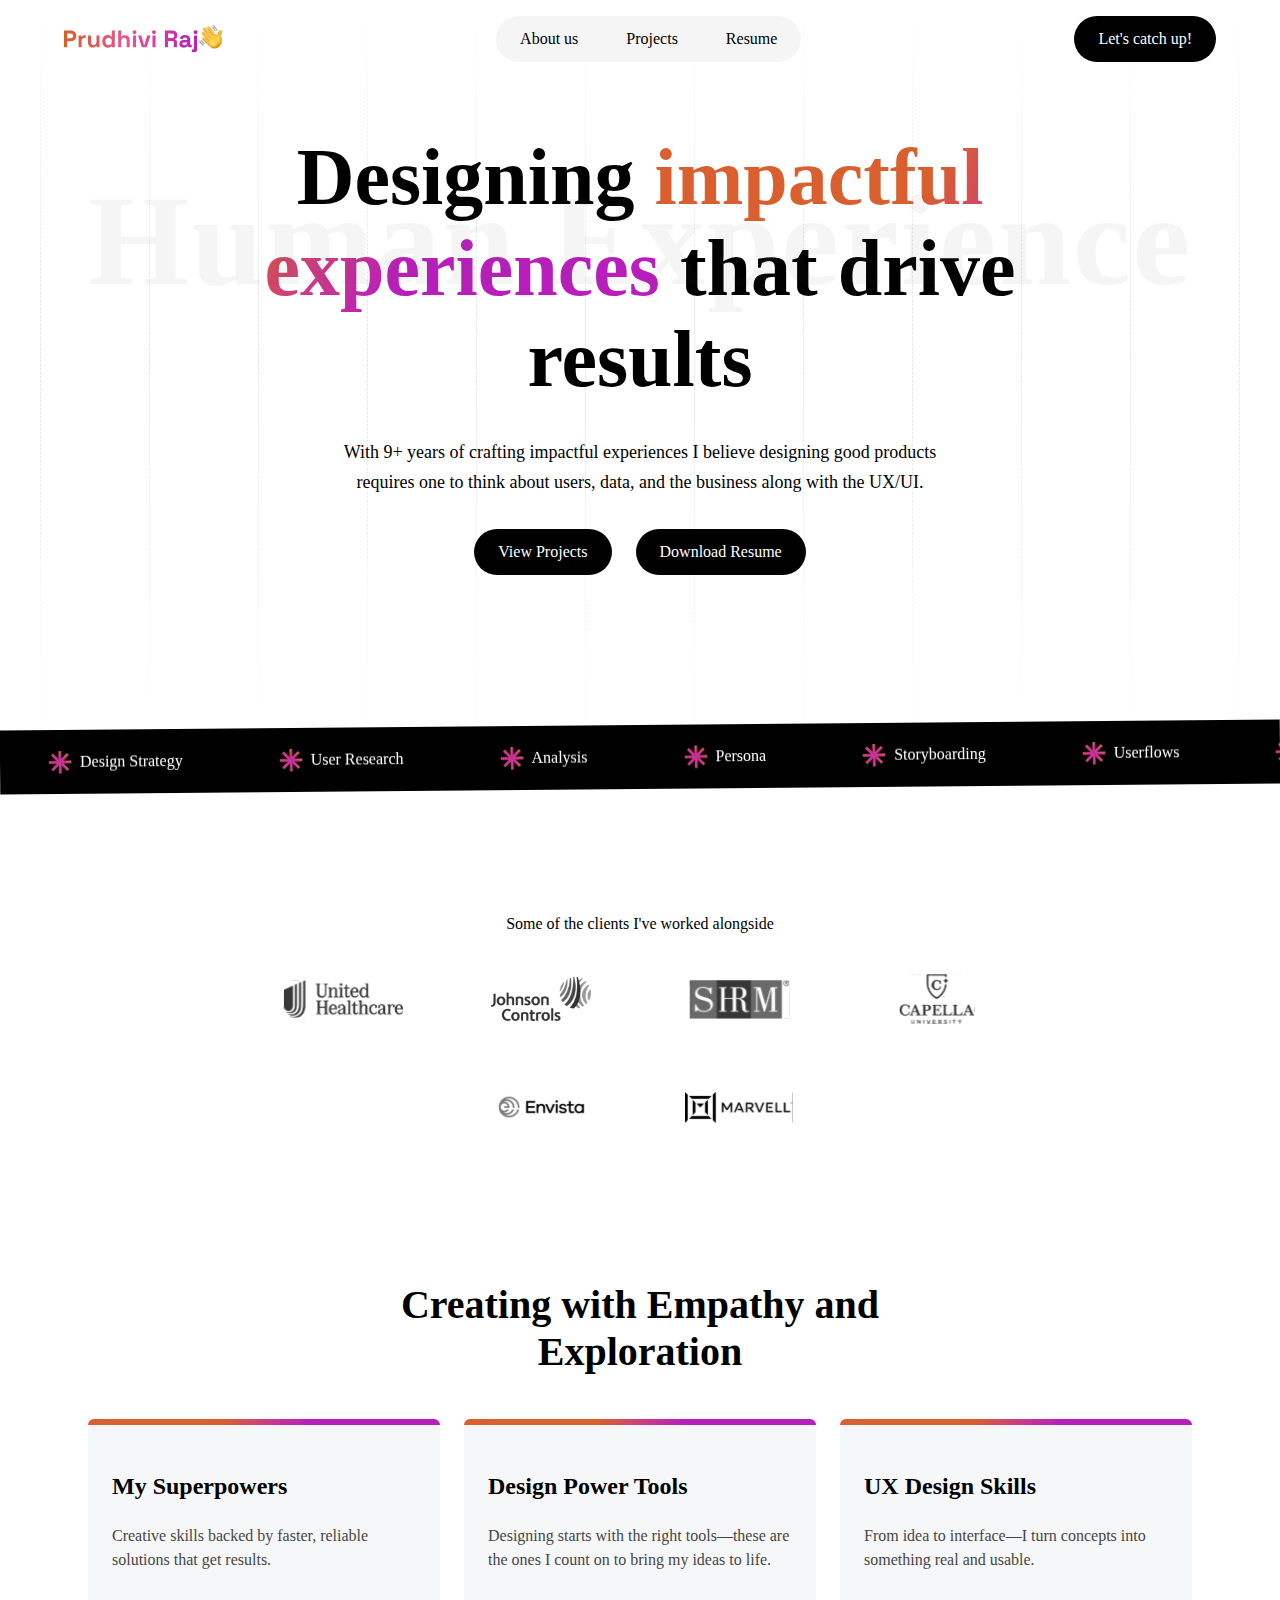
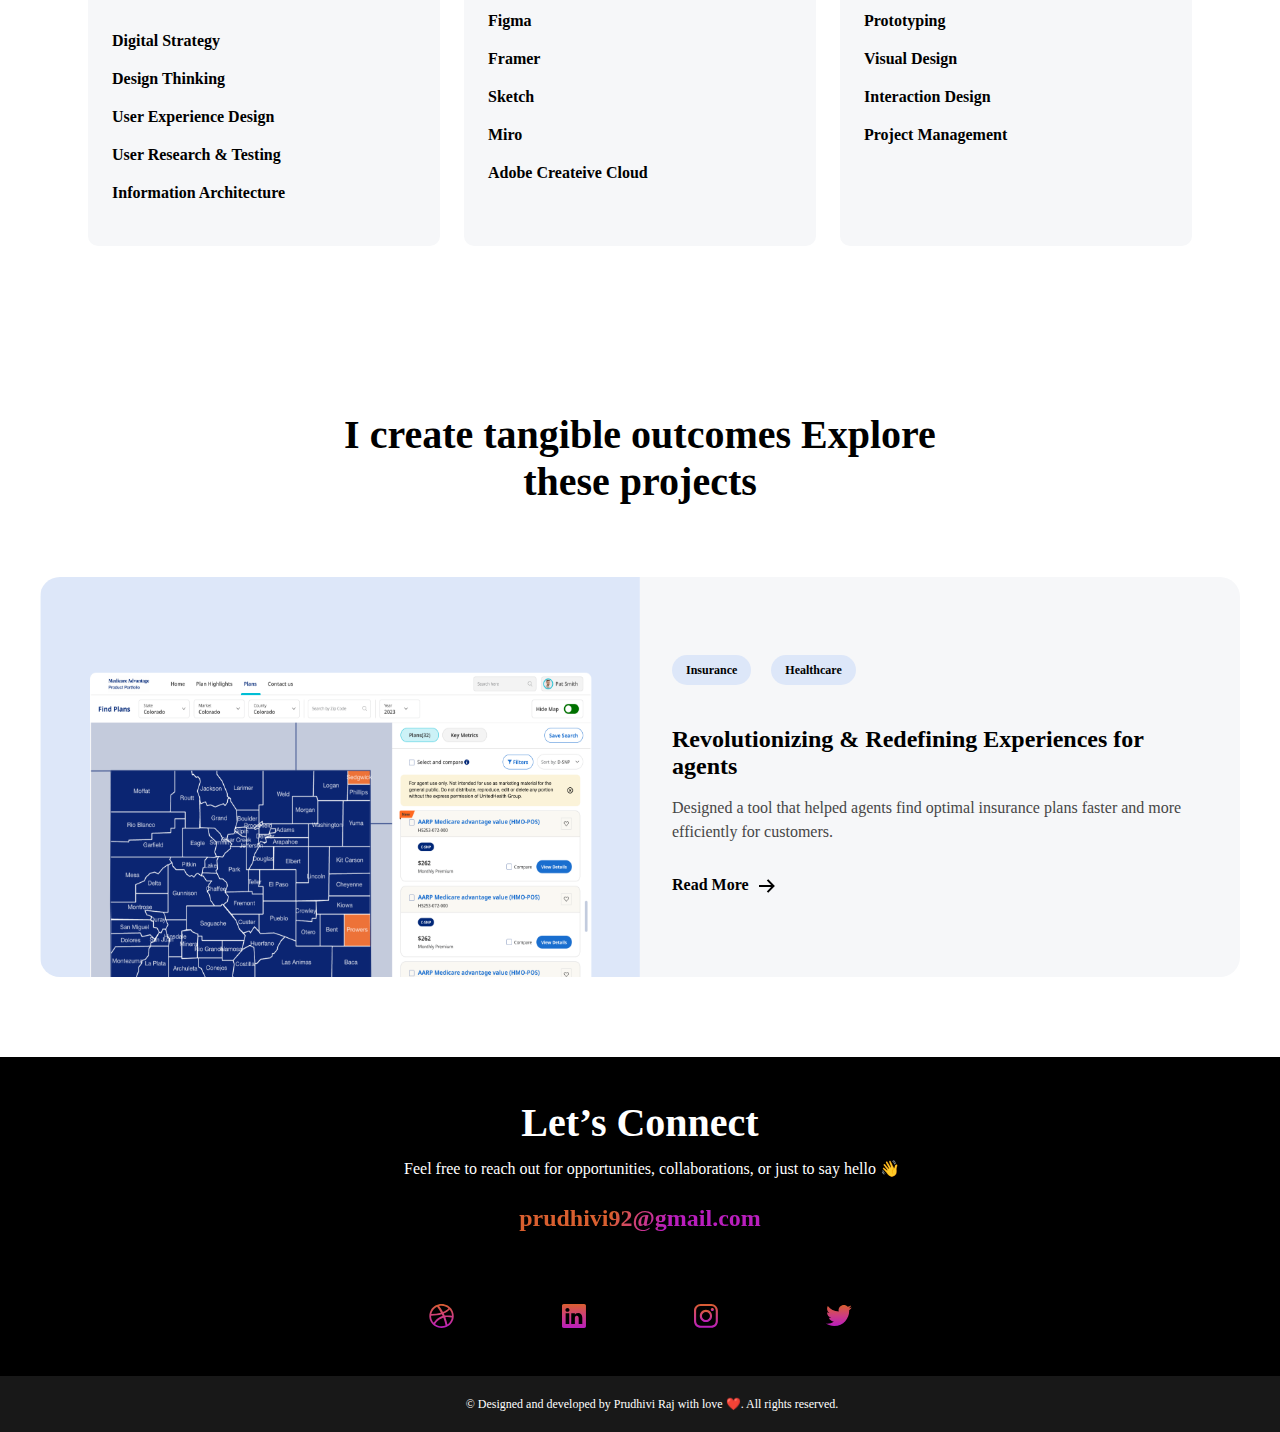
<file: Home.html>
<html>

<head>
    <meta charset="UTF-8" />
    <meta name="viewport" content="width=device-width, initial-scale=1.0" />
    <title>Prudhivi Raj</title>
    <link rel="stylesheet" href="/css/portfolio.css" />
</head>


<body>
    <div class="container">
        <!-- <div class="bgimage"> <img src="/images/bgimage.png" alt="background"></div> -->
        <div class=navbar>
            <div class="logo">
                <a href="Home.html"><img src="/images/prudhiviraj.svg" alt="dummylogo"></a>
            </div>
            <div>
                <ul class="nav">
                    <li class="navigation1">
                        <a href="#" class="Textlink2">About us</a>
                    </li>

                    <li class="navigation1">
                        <a href="#" class="Textlink2">Projects</a>
                    </li>
                    <li class="navigation1">
                        <a href="#" class="Textlink2">Resume</a>
                    </li>
                </ul>
            </div>
            <div class="btn">
                <button class="button">Let's catch up!</button>
                <div class="hamburger">

                    <span></span>
                    <span></span>
                    <span></span>

                </div>
            </div>

        </div>




        <div class="hero_section">
            <h1>Designing <span class="text_color">impactful
                    experiences </span>that drive results</h1>

            <p class="text_paragraph">
                With 9+ years of crafting impactful experiences I believe designing good products requires one to think
                about users, data, and the business along with the UX/UI.
            </p>
            <div class="actions">
                <div class="btn">
                    <button class="button">View Projects</button>
                </div>
                <div class="btn">
                    <button class="button">Download Resume</button>
                </div>
            </div>
        </div>
        <div class="bg_text">Human Experience</div>

    </div>

    <div class="scrolllist">
        <div class="scroll-one">
            <div class="card">
                <img src="/images/Star.svg" alt="Girl in a jacket">
                <p>Design Strategy</p>
            </div>
            <div class="card">
                <img src="/images/Star.svg" alt="Girl in a jacket">
                <p>User Research</p>
            </div>
            <div class="card">
                <img src="/images/Star.svg" alt="Girl in a jacket">
                <p>Analysis</p>
            </div>
            <div class="card">
                <img src="/images/Star.svg" alt="Girl in a jacket">
                <p>Persona</p>
            </div>
            <div class="card">
                <img src="/images/Star.svg" alt="Girl in a jacket">
                <p>Storyboarding</p>
            </div>
            <div class="card">
                <img src="/images/Star.svg" alt="Girl in a jacket">
                <p>Userflows</p>
            </div>
            <div class="card">
                <img src="/images/Star.svg" alt="Girl in a jacket">
                <p>Information Architecture</p>
            </div>
            <div class="card">
                <img src="/images/Star.svg" alt="Girl in a jacket">
                <p>Prototype</p>
            </div>
            <div class="card">
                <img src="/images/Star.svg" alt="Girl in a jacket">
                <p>Branding</p>
            </div>
            <div class="card">
                <img src="/images/Star.svg" alt="Girl in a jacket">
                <p>Visual Design</p>
            </div>
            <div class="card">
                <img src="/images/Star.svg" alt="Girl in a jacket">
                <p>User Testing</p>
            </div>
            <div class="card">
                <img src="/images/Star.svg" alt="Girl in a jacket">
                <p>Analysis</p>
            </div>
            <div class="card">
                <img src="/images/Star.svg" alt="Girl in a jacket">
                <p>Iteration</p>
            </div>
            <div class="card">
                <img src="/images/Star.svg" alt="Girl in a jacket">
                <p>Devloper Hands-off</p>
            </div>
            <div class="card">
                <img src="/images/Star.svg" alt="Girl in a jacket">
                <p>Project Delivery</p>
            </div>

        </div>
        <div class="scroll-two">
            <div class="card">
                <img src="/images/Star.svg" alt="Girl in a jacket">
                <p>Second Design</p>
            </div>
            <div class="card">
                <img src="/images/Star.svg" alt="Girl in a jacket">
                <p>User Research</p>
            </div>
            <div class="card">
                <img src="/images/Star.svg" alt="Girl in a jacket">
                <p>Analysis</p>
            </div>
            <div class="card">
                <img src="/images/Star.svg" alt="Girl in a jacket">
                <p>Persona</p>
            </div>
            <div class="card">
                <img src="/images/Star.svg" alt="Girl in a jacket">
                <p>Storyboarding</p>
            </div>
            <div class="card">
                <img src="/images/Star.svg" alt="Girl in a jacket">
                <p>Userflows</p>
            </div>
            <div class="card">
                <img src="/images/Star.svg" alt="Girl in a jacket">
                <p>Information Architecture</p>
            </div>
            <div class="card">
                <img src="/images/Star.svg" alt="Girl in a jacket">
                <p>Prototype</p>
            </div>
            <div class="card">
                <img src="/images/Star.svg" alt="Girl in a jacket">
                <p>Branding</p>
            </div>
            <div class="card">
                <img src="/images/Star.svg" alt="Girl in a jacket">
                <p>Visual Design</p>
            </div>
            <div class="card">
                <img src="/images/Star.svg" alt="Girl in a jacket">
                <p>User Testing</p>
            </div>
            <div class="card">
                <img src="/images/Star.svg" alt="Girl in a jacket">
                <p>Analysis</p>
            </div>
            <div class="card">
                <img src="/images/Star.svg" alt="Girl in a jacket">
                <p>Iteration</p>
            </div>
            <div class="card">
                <img src="/images/Star.svg" alt="Girl in a jacket">
                <p>Devloper Hands-off</p>
            </div>
            <div class="card">
                <img src="/images/Star.svg" alt="Girl in a jacket">
                <p>Project Delivery</p>
            </div>

        </div>
        <div class="scroll-three">
            <div class="card">
                <img src="/images/Star.svg" alt="Girl in a jacket">
                <p>Thrid Design</p>
            </div>
            <div class="card">
                <img src="/images/Star.svg" alt="Girl in a jacket">
                <p>User Research</p>
            </div>
            <div class="card">
                <img src="/images/Star.svg" alt="Girl in a jacket">
                <p>Analysis</p>
            </div>
            <div class="card">
                <img src="/images/Star.svg" alt="Girl in a jacket">
                <p>Persona</p>
            </div>
            <div class="card">
                <img src="/images/Star.svg" alt="Girl in a jacket">
                <p>Storyboarding</p>
            </div>
            <div class="card">
                <img src="/images/Star.svg" alt="Girl in a jacket">
                <p>Userflows</p>
            </div>
            <div class="card">
                <img src="/images/Star.svg" alt="Girl in a jacket">
                <p>Information Architecture</p>
            </div>
            <div class="card">
                <img src="/images/Star.svg" alt="Girl in a jacket">
                <p>Prototype</p>
            </div>
            <div class="card">
                <img src="/images/Star.svg" alt="Girl in a jacket">
                <p>Branding</p>
            </div>
            <div class="card">
                <img src="/images/Star.svg" alt="Girl in a jacket">
                <p>Visual Design</p>
            </div>
            <div class="card">
                <img src="/images/Star.svg" alt="Girl in a jacket">
                <p>User Testing</p>
            </div>
            <div class="card">
                <img src="/images/Star.svg" alt="Girl in a jacket">
                <p>Analysis</p>
            </div>
            <div class="card">
                <img src="/images/Star.svg" alt="Girl in a jacket">
                <p>Iteration</p>
            </div>
            <div class="card">
                <img src="/images/Star.svg" alt="Girl in a jacket">
                <p>Devloper Hands-off</p>
            </div>
            <div class="card">
                <img src="/images/Star.svg" alt="Girl in a jacket">
                <p>Project Delivery</p>
            </div>

        </div>



    </div>




    <div class="logo_section">
        <p class="text_paragraph">
            Some of the clients I've worked alongside
        </p>
        <div class="Logo_Item">
            <div class="item">
                <img src="/images/Group 14.svg" alt="Girl in a jacket">
            </div>
            <div class="item">
                <img src="/images/Group 15.svg" alt="Girl in a jacket">
            </div>
            <div class="item">
                <img src="/images/Group 16.svg" alt="Girl in a jacket">
            </div>
            <div class="item">
                <img src="/images/Group 17.svg" alt="Girl in a jacket">
            </div>
            <div class="item">
                <img src="/images/Group 18.svg" alt="Girl in a jacket">
            </div>
            <div class="item">
                <img src="/images/Group 19.svg" alt="Girl in a jacket">
            </div>
        </div>
    </div>
    <div class="skills_section">
        <h2> Creating with Empathy and Exploration</h2>



        <div class="fold_section">
            <div class="skills">
                <div id="rectangle"></div>
                <h3>My Superpowers</h3>
                <p>
                    Creative skills backed by faster, reliable solutions that get results.
                </p>
                <ul style="padding-top: 20px;">
                    <li>
                        <a href="#" class="Text">Digital Strategy</a>
                    </li>
                    <li>
                        <a href="#" class="Text">Design Thinking</a>
                    </li>
                    <li>
                        <a href="#" class="Text">User Experience Design</a>
                    </li>
                    <li>
                        <a href="#" class="Text">User Research & Testing</a>
                    </li>
                    <li>
                        <a href="#" class="Text">Information Architecture</a>
                    </li>
                </ul>
            </div>

            <div class="skills">
                <div id="rectangle"></div>
                <h3>Design Power Tools</h3>
                <p>
                    Designing starts with the right tools—these are the ones I count on to bring my ideas to life.
                </p>
                <ul>
                    <li>
                        <a href="#" class="Text">Figma</a>
                    </li>
                    <li>
                        <a href="#" class="Text">Framer</a>
                    </li>
                    <li>
                        <a href="#" class="Text">Sketch</a>
                    </li>
                    <li>
                        <a href="#" class="Text">Miro</a>
                    </li>
                    <li>
                        <a href="#" class="Text">Adobe Createive Cloud</a>
                    </li>
                </ul>
            </div>
            <div class="skills">
                <div id="rectangle"></div>
                <h3>UX Design Skills</h3>
                <p>
                    From idea to interface—I turn concepts into something real and usable.
                </p>
                <ul>
                    <li>
                        <a href="#" class="Text">Prototyping</a>
                    </li>
                    <li>
                        <a href="#" class="Text">Visual Design</a>
                    </li>
                    <li>
                        <a href="#" class="Text">Interaction Design</a>
                    </li>
                    <li>
                        <a href="#" class="Text">Project Management</a>
                    </li>

                </ul>
            </div>


        </div>
    </div>
    <div class="projects_section">
        <h2> I create tangible outcomes Explore these projects</h2>
        <div class="project_a">
            <div class="image_area2">

                <img src="/images/Banner.png" alt="Girl in a jacket">
            </div>
            <div class="text_area2">
                <span class="label" style="margin-right: 16px;">Insurance</span>
                <span class="label">Healthcare</span>


                <h3>Revolutionizing & Redefining Experiences for agents</h3>
                <p>

                    Designed a tool that helped agents find optimal insurance plans faster and more efficiently for
                    customers.
                </p>
                <div class="actions1">
                    <a href="#" class="Text"> Read More <img src="/images/Arrow.svg" alt="Girl in a jacket"></a>
                </div>

            </div>
        </div>
        <!-- <div class="wholesection">
            <div class="project_a1">

                <div class="text_areabg"> -->
        <!-- <span class="label" style="margin-right: 16px;">Insurance</span>
                    <span class="label">Healthcare</span> -->
        <!-- <h3>Revolutionizing & Redefining Experiences for agents</h3>
                    <p>

                        Designed a tool that helped agents find optimal insurance plans faster and more efficiently for
                        customers.
                    </p>
                    <div class="actions1">
                        <a href="#" class="Text"> Read More <img src="/images/Arrow.svg" alt="Girl in a jacket"></a>
                    </div>
                </div>
                <div class="image_areabg">
                </div>
            </div>
            <div class="project_a1">

                <div class="text_areabg">
                     <span class="label" style="margin-right: 16px;">Insurance</span>
                    <span class="label">Healthcare</span> -->
        <!-- <h3>Revolutionizing & Redefining Experiences for agents</h3>
        <p>

            Designed a tool that helped agents find optimal insurance plans faster and more efficiently for
            customers.
        </p>
        <div class="actions1">
            <a href="#" class="Text"> Read More <img src="/images/Arrow.svg" alt="Girl in a jacket"></a>
        </div>
    </div> -->
        <!-- <div class="image_areabg">
    </div>
    </div>


    </div>

    </div> -->
        <!-- <div class="testimonal">
        <h2> What people say</h2>
        <div class="quote1">

            <div class="quote">
                <div class="colon">
                    <img src="/images/quote image.svg" alt="Girl in a jacket">
                </div>
                <h3>
                    Very talented, very high potential designer. Interested in helping excel products and get
                    things
                    right.
                    Was able to figure out the direction of the startup, industry and product in no time.
                </h3>
                <p><b>Sai Krishna Reddy</p></b>
                <p>Senior Manager at Techolution</p>

            </div>
            <div class="image">

            </div>
        </div>
    </div> -->


    </div>
    <div class="footer">
        <div class="content">

            <!-- <h3>Are you ready for some design magic? <br><span class="text_color">Let’s Connect </span></br> -->
            <h2>Let’s Connect</h2>
            <p>Feel free to reach out for opportunities, collaborations, or just to say hello 👋
            </p>
        </div>

        <div class="contact">

            <!-- <div class="phone">
                <img src="/images/Phone.svg" alt="Girl in a jacket">
                <p>+91 9502001931</p>

            </div> -->
            <div class="email">
                <!-- <img src="/images/Email.svg" alt="Girl in a jacket"> -->
                <h3><span class="text_color">prudhivi92@gmail.com</span></h3>

            </div>
        </div>


        <div class="Socialmedia">

            <div class="dribble">
                <img src="/images/Dribbble@2x.svg" alt="Girl in a jacket">


            </div>
            <div class="Linkedin">
                <img src="/images/Linkedin@2x.svg" alt="Girl in a jacket">


            </div>
            <div class="Instagram">
                <img src="/images/Instagram@2x 1.svg" alt="Girl in a jacket">

            </div>
            <div class="Twitter">
                <img src="/images/Twitter@2x.svg" alt="Girl in a jacket">

            </div>

        </div>
        <div class="copyright">
            <p>© Designed and developed by Prudhivi Raj with love ❤️. All rights reserved.</p>

        </div>

    </div>

</body>

</html>
</file>
<file: css/portfolio.css>
body{
  background-color: #ffffff;
  margin:0px;
  
}



.button {
  padding: 14px 24px;
  background-color: #000000;
  border: 4px;
  border-color: linear-gradient(104deg, #00d0ff 0%, rgb(132, 0, 255) 100%);
  border-radius: 48px;
  font-family: 'space grotesk';
  font-size: 16px;
  color: #ffffff;

  }
  
  .hero_section h1{
    font-family: 'space grotesk';
    font-size: 80px;
    color: #000000;
    text-align: center;
    margin-bottom: 32px;
   
  }


  .Textlink2{

    font-family: 'space grotesk';
    font-size: 16px;
    font-weight: 500;
    color: #000000;
    padding: 14px 24px;
    text-decoration: none;
  }

  ul {
    list-style-type: none;
  }



  .hero_section{
    max-width: 800px;
    margin-left: auto;
    margin-right: auto;
    align-items: center;
  }


  .text_color{

    background: linear-gradient(118deg, #D95F2F 38.46%, #CE3D7E 50.27%, #B91EBD 62.09%);
    background-clip: text;
    -webkit-background-clip: text;
    -webkit-text-fill-color: transparent;
    
  }

  .navbar{
      max-width: 1200px;
      display: flex;
      justify-content:space-between;
      align-items: center;
      margin-left: auto;
      margin-right: auto;
      padding: 0px 24px;

  }



   /*  Start media query for 1200px */
  
  @media (max-width:1024px){

    .navbar .hamburger span{
    width: 24px;
    height: 3px;
    background-color: rgb(8, 15, 26);
    display: block;
    margin: 4px auto;
    }
    .navbar {
      padding: 14px 24px;
      }

      .navigation1{
        display: none;
      }
      .btn{

        display: flex;
        flex-wrap: wrap;
        align-items: center;
        gap: 24px;
      }
      .hero_section h1{

        font-size: 52px;
      }
      .hero_section p{

        font-size: 16px;
      }
      .container .bg_text{

        font-size: 100px;
        top: -260px;
      }
      .container{
      background-image: url("/images/bgimage.png");
    }
    
    
    .fold_section {
      padding:24px;
    } 
     
  }
  

  /*  End media query for 1200px */



  /*  Start Skill Folder below 1200px */


  @media (max-width:1200px){

    .skills_section .fold_section .skills{

      padding: 24px;
      background-color:#f6f7f9;
      max-width: 248px;
      margin:12px;
      border-radius: 10px;
      justify-items: left;
    }
    .skills_section .fold_section .skills #rectangle{

      height:6px;
      width: 296px;
      border-radius: 10px 10px 0px 0px;
      background: linear-gradient(118deg, #D95F2F 38.46%, #CE3D7E 50.27%, #B91EBD 62.09%);
      position: relative;
      right: 24px;
      top: -24px;
    
    }
    /* .project_a{

      max-width: 768px;
      margin-left: auto;
      margin-right: auto;
      align-items: center;
      display: flex;
      flex-wrap: wrap;
    }
    .text_area{
      background-color: #DDE7F9;
      max-width: 384px;
      height: 240px;
      padding: 32px;
      border-radius:20px 0px 0px 20px;
    
    }
    
    .text_area2{
      background-color: #DDE7F9;
      max-width: 384px;
      height:240;
      padding: 32px;
      border-radius:0px 20px 20px 0px;
    
    }

    .image_area{

      background-color: #073995;
      width:384px;
      height:240px;
      padding: 32px;
      border-radius:0px 20px 20px 0px;
    
    }
    
    .image_area2{
    
      background-color: #073995;
      width: 384px;
      height: 240px;
      padding: 32px;
      border-radius:20px 0px 0px 20px;
    
    } */
    
  }

  /*  End Skill Folder below 1200px */



  .nav{
    display: flex;
    justify-content:space-between;
    align-items: center;
    margin-left: auto;
    margin-right: auto;
    padding: 14px 0px;
    background-color: #f5f5f5;
    border-radius: 48px;
}



.bg_text{
  max-width: 1200px;
  font-family: 'space grotesk';
  font-size: 130px;
  font-weight: bold;
  color: #4C4C4C;
  opacity: 5%;
  position: relative;
  top: -410px;
  margin-left: auto;
  margin-right: auto;
  letter-spacing: 2px;
  text-align: center;

}

.container{
  max-width: 1200px;
  background-image: url("/images/bgimage.png");
  background-size: auto;
  margin-left: auto;
  margin-right: auto;
}


.actions{
  display: flex;
  gap: 24px;
  justify-content: center;

}

.actions1 img{
  
  display: inline-block;
  position: absolute;
  padding-left: 10px;
  padding-top: 2px;

}

.text_paragraph{
  font-family: 'space grotesk';
  font-size: 18px;
  line-height: 30px;
  font-weight: 200px;
  text-align: center;
  margin-bottom: 32px;
  text-wrap: balance;

}



.logo_section{
  max-width: 900px;
  margin-left: auto;
  margin-right: auto;
  align-items: center;
}

.logo_section p{
  font-family: 'space grotesk';
  font-size: 16px;
  margin-bottom: 6px;
  margin-top: 120px;
}


.Logo_Item{
display: flex;
flex-wrap: wrap;
justify-content: center;
}

.item{
flex: 0 0 calc(20% - 80px);
filter: grayscale(1);
padding: 24px;

} 


.skills_section{
  margin-left: auto;
  margin-right: auto;
  justify-items: center;
  padding-bottom: 80px;
  margin-top: 120px;
}

.skills_section h2{
  font-family: 'space grotesk';
  font-size: 40px;
  color: #000000;
  text-align: center;
  margin-bottom: 32px;
  max-width: 600px;
}



.skills{

  padding: 24px;
  background-color:#F6F7F9;
  max-width: 304px;
  justify-items:left;
  margin:12px;
  border-radius: 10px;
  gap: 48px;
}


h3{

  font-family: 'space grotesk';
  font-size: 24px;
  font-weight: bold;
  color: #000000;
}

.skills p{
  max-width: 100%;
  color: #464646;
  text-align: left;
  font-family: 'space grotesk';
  font-size: 16px;
  line-height: 24px;
  padding-bottom: 24px;
}


.Text{
  font-family: 'space grotesk';
  font-size: 16px;
  font-weight: bold;
  color: #000000;
  text-decoration: none;
}

.fold_section{
  max-width: 1200px;
  display: flex;
  flex-wrap: wrap;  
}

.skills ul li{
 padding-bottom: 20px;
}


.skills ul {
  list-style-type: none;
  margin: 0;
  padding: 0;
}

.project_a{

  max-width: 1200px;
  margin-left: auto;
  margin-right: auto;
  align-items: center;
  display: flex;
  flex-direction: row;

}
#rectangle{

  height:6px;
  width: 352px;
  border-radius: 10px 10px 0px 0px;
  background: linear-gradient(118deg, #D95F2F 38.46%, #CE3D7E 50.27%, #B91EBD 62.09%);
  position: relative;
  right: 24px;
  top: -24px;

}




.text_area{
  background-color: #ffffff;
  width: 536px;
  height:336px;
  border-radius:20px 0px 0px 0px;
  align-content:center;

}

.text_area2{
  background-color: #F6F7F9;
  width: 536px;
  height:336px;
  padding: 32px 32px 32px 32px;
  border-radius:0px 20px 20px 0px;
  align-content:center;

}

.image_area{

  background-color: #DDE7F9;
  width:600px;
  height:400px;
  border-radius: 0px 20px 20px 0px;

}


.project_a1{

  background-color: #DDE7F9;
  width:504px;
  height: 640px;
  border-radius: 20px;
  padding: 40px;

}

.image_areabg{
  
  width:534px;
  height:400px;
}

.text_areabg{
  text-align: left;
  font-family: 'space grotesk';
  font-size: 16px;
  line-height: 24px;

}





.image_area2{
  width:600px;
  height:400px;
  /* border-radius: 20px  20px  20px 20px;
  background-color: #DDE7F9; */

}

.image_area2 img{
  width:600px;
  height:400px;
  border-radius: 20px  0px  0px 20px;


}

.wholesection{

  display: flex;
  gap: 32px;

}
.label{

 border-radius: 20px;
 font-family: 'space grotesk';
 font-size: 12px;
  color: #000000;
  background: #DDE7F9;
  padding: 8px 14px 8px 14px;
  font-weight:bold;
  
}



.projects_section h2{
  font-family: 'space grotesk';
  font-size: 40px;
  color: #000000;
  text-align: center;
  margin-bottom: 48px;
  max-width: 650px;
  
}

.projects_section {
  
  justify-items: center;
  background-color: #ffffff;
  padding-top: 40px;
  padding-bottom: 80px;
  align-items: center;
  
}

.project_a {
  padding-top: 24px;
  
}



.text_area p{
  color: #464646;
  text-align: left;
  font-family: 'space grotesk';
  font-size: 16px;
  line-height: 24px;
  
}
.text_area a{
  color: #000000;
  text-align: left;
  font-family: 'space grotesk';
  font-weight: bold;
  font-size: 16px;
  text-decoration: underline;
}

.text_area2 a{
  color: #000000;
  text-align: left;
  font-family: 'space grotesk';
  font-weight: bold;
  font-size: 16px;
}



.text_area2 p{
  color: #464646;
  text-align: left;
  font-family: 'space grotesk';
  font-size: 16px;
  line-height: 24px;
  
}




.quote1{

  max-width: 1200px;
  margin-left: auto;
  margin-right: auto;
  align-items: center;
  display: flex;
  flex-wrap: wrap;
  justify-content: space-around;

}
.quote{

  max-width: 688px;
  
}

.image{

  width: 488px;
  height: 432px;
  background-color: #f6f7f9;
  border-radius: 20px;
  
}

.testimonal h2{
  font-family: 'space grotesk';
  font-size: 40px;
  color: #000000;
  text-align: center;
  margin-bottom: 32px;
  max-width: 800px;


}
.testimonal p{
  font-family: 'space grotesk';
  font-size: 18px;
  color: #000000;

}

.testimonal {
  max-width: 1200px;
  margin-left: auto;
  margin-right: auto;
  justify-items: center;
  padding-bottom: 48px;
  padding-top: 48px;

}

.footer{
  background-color: #000000;
  
}

.footer h2{
  font-family: 'space grotesk';
  font-size: 40px;
  color: #ffffff;
  text-align: center;
  line-height: 36px;
  margin: 0px;


}

.footer p{
  color: #ffffff;
  text-align: center;
  font-family: 'space grotesk';
  font-size: 16px;
  line-height: 24px;
  margin: 0px;
  padding: 16px 0px 0px 24px;

}

.contact .email p{
  color: #ffffff;
  text-align: center;
  font-family: 'space grotesk';
  font-size: 16px;
  line-height: 24px;
  margin: 0px;
  padding: 8px;
  /* text-decoration: underline; */


}

.content{

  max-width: 1200px;
  margin-left: auto;
  margin-right: auto;
  padding: 48px 0px 0px 0px;


}






.copyright{
  
  margin-left: auto;
  margin-right: auto;
  justify-items: center;
  background-color: #181818;
}

.copyright p{
  color: #ffffff;
  font-family: 'space grotesk';
  font-size: 12px;
  font-weight: normal;
  padding-top: 16px;
  padding-bottom: 16px;
} 


/* .contact{
  max-width: 1200px;
  margin-left: auto;
  margin-right: auto;
  display: flex;
  flex-wrap: wrap;
  gap: 48px;
  padding-bottom: 72px;
  padding-top: 72px;
  align-items: center;
} */



.contact{
  max-width: 1200px;
  margin-left: auto;
  margin-right: auto;
  justify-content: center;
  padding-bottom: 48px;
  display: flex;
  flex-wrap: wrap;
  gap: 48px;
} 

.Socialmedia{
  max-width: 1200px;
  margin-left: auto;
  margin-right: auto;
  justify-content: center;
  padding-bottom: 48px;
  display: flex;
  flex-wrap: wrap;
  gap: 108px;
  align-items: center;
} 



.phone{
  display: flex;
  flex-wrap: wrap;
  gap: 0px;
}

.email{
  display: flex;
  flex-wrap: wrap;
  gap: 0px;

  
}

.footer .content .email h3{
  
  background: linear-gradient(118deg, #D95F2F 38.46%, #CE3D7E 50.27%, #B91EBD 62.09%);
    background-clip: text;
    -webkit-background-clip: text;
    -webkit-text-fill-color: transparent;

}




.scrolllist{
  display: flex;
  height: 64px;
  flex-flow: row;
  white-space: nowrap;
  background-color: #000000;  
  overflow: scroll;
  align-items: center;
  scrollbar-width: none;
  rotate: -0.5deg; 
  position:relative;
}

.scrolllist .scroll-one{
 
  width: 100%;
  display: flex;
  flex-flow: row;
  align-items: center;
  -webkit-box-align: center;
  animation-name: logotravel;
  animation-duration: 50s;
  animation-iteration-count: infinite;
  animation-fill-mode: forwards;
  animation-timing-function: linear;
  position:absolute;
  
} 
.scrolllist .scroll-two{
 
  width: 100%;
  display: flex;
  flex-flow: row;
  align-items: center;
  -webkit-box-align: center;
  animation-name: logotravel;
  animation-duration: 50s;
  animation-iteration-count: infinite;
  animation-timing-function: linear;
  left:3400px;
  position:absolute;
  
} 
.scrolllist .scroll-three{
 
  width: 100%;
  display: flex;
  flex-flow: row;
  align-items: center;
  -webkit-box-align: center;
  animation-name: logotravel;
  animation-duration: 50s;
  animation-iteration-count: infinite;
  animation-timing-function: linear;
  left:6800px;
  position:absolute;
  
} 




@keyframes logotravel {
0% {
  transform: translateX(0%);
}

100% {
  transform: translateX(-100%);
  animation-delay: 25s;
}
}



.card{
 
  background-color: #000000;
  padding: 0px 48px;
  display: flex;
  align-items: center;
 
} 

.card p{
  
  color: #ffffff;
  font-family: 'space grotesk';
  font-size: 16px;
  font-weight: 500;
  
} 

.card img{

  margin-right: 8px;
  width: 24px;
  height:24px;

}

.text_area p{
  margin: 0px 0px 72px 0px;
}

.text_area2 p{
  margin: 0px 0px 32px 0px;
}


.text_area h3{
  margin: 0px 0px 16px 0px;
}

.text_area2 h3{
  margin: 48px 0px 16px 0px;
}


.logo_tile{

  padding-bottom: 60px;
}
</file>
